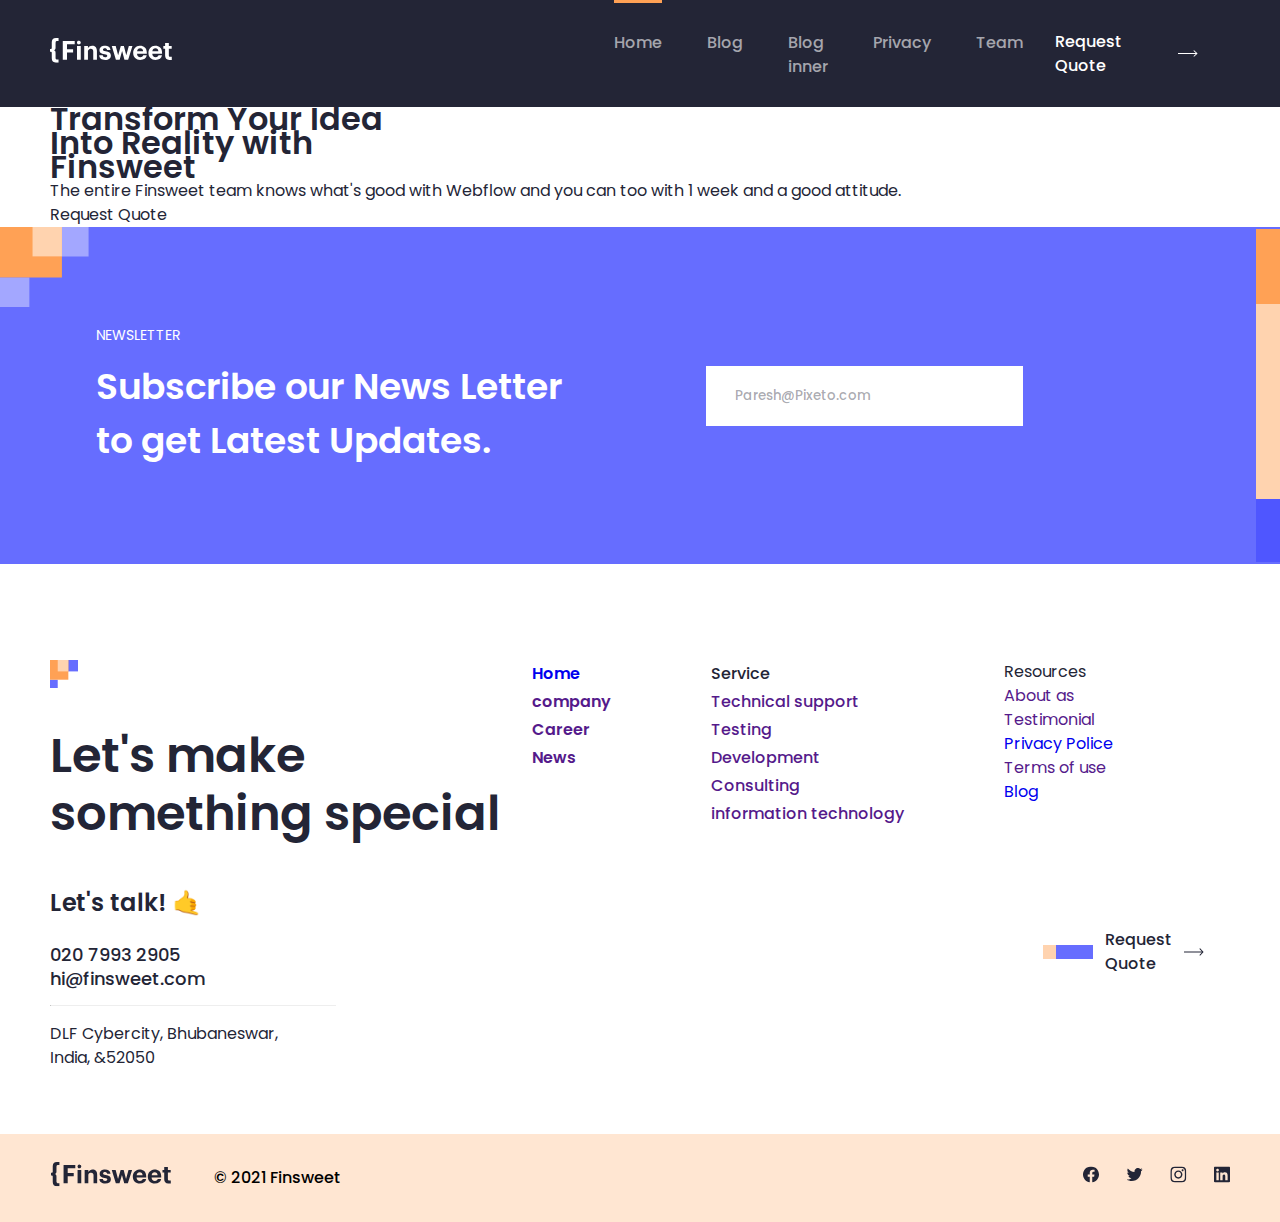
<file: index.html>
<!DOCTYPE html>
<html lang="en">
  <head>
    <meta charset="UTF-8" />
    <meta name="viewport" content="width=device-width, initial-scale=1.0" />
    <title>finsweet | Home</title>
    <!--style-->
    <link rel="stylesheet" href="./css/global.css" />
    <link rel="stylesheet" href="./css/index.css" />
  </head>
  <body>
    <!--header start-->
    <header class="header">
      <div class="header-container container">
        <!--logo-->
        <a class="site-logo" href="./index.html">
          <img
            class="site-logo-image"
            src="./images/Logo-white.svg"
            alt="site logosi"
            width="122"
            height="25"
          />
        </a>
        <!--nav-->
        <nav class="sitenav">
          <ul class="sitenav-list">
            <li class="sitenav-item">
              <a class="sitenav-link" id="active" href="./index.html">Home</a>
            </li>
            <li class="sitenav-item">
              <a class="sitenav-link" href="./pages/blog/blog.html">Blog</a>
            </li>
            <li class="sitenav-item">
              <a
                class="sitenav-link"
                href="./pages/blog/blog-inner/blog-inner.html"
                >Blog inner</a
              >
            </li>
            <li class="sitenav-item">
              <a class="sitenav-link" href="./pages/privacy/privacy.html"
                >Privacy</a
              >
            </li>
            <li class="sitenav-item">
              <a class="sitenav-link" href="./pages/team/team.html">Team</a>
            </li>
          </ul>
        </nav>
        <a class="btn header-btn" href="">
          <span class="btn-text">Request Quote</span>
          <img class="btn-image" src="./images/Icon-row.svg" />
        </a>
      </div>
    </header>
    <header class="header-home">
      <div class="header-home container">
        <h1 class="home-text">
          Transform Your Idea <br />
          Into Reality with <br />
          Finsweet
        </h1>
        <p class="home-text">
          The entire Finsweet team knows what's good with Webflow and you can
          too with 1 week and a good attitude.
        </p>
        <div class="quote-button">
          <span class="quote-button-text">Request Quote </span>
          <img
            class="quote-button-row"
            src="./images/Icon-row.svg"
            width="20px"
          />
        </div>
      </div>
    </header>
    <!--header end-->
    <!--main start-->
    <main class="main">
      <section class="cta">
        <div class="cta-container container">
          <div class="cta-left">
            <p class="cta-subtitle">NEWSLETTER</p>
            <h3 class="cta-title">
              Subscribe our News Letter <br />
              to get Latest Updates.
            </h3>
          </div>
          <div class="dig-right">
            <form class="cta-form">
              <input
                type="email"
                class="cta-input"
                placeholder="Paresh@Pixeto.com"
              />
            </form>
          </div>
        </div>
      </section>
    </main>
    <!--main end-->
    <!---footer start-->
    <footer class="footer">
      <!--footer top-->
      <div class="footer-top">
        <div class="footer-top-container container">
          <div class="footer-top-left">
            <img class="footer-top-image" src="./images/Shapes-btn-bg.svg" />
            <h2 class="footer-top-tittle">Let's make something special</h2>
            <h4 class="footer-top-slogan">Let's talk! 🤙</h4>
            <p class="footer-top-mobile">
              <a href="tel:+02079932905">020 7993 2905</a>
            </p>
            <p class="footer-top-email">
              <a href="mailto:hi@finsweet.com">hi@finsweet.com</a>
            </p>
            <hr class="footer-top-divider" />
            <address class="site-adress">
              DLF Cybercity, Bhubaneswar,<br />
              India, &52050
            </address>
          </div>
          <div id="footer-top-right">
            <div class="footer-navs">
              <ul class="main-nav">
                <li><a href="./index.html">Home</a></li>
                <li><a href="">company</a></li>
                <li><a href="">Career</a></li>
                <li><a href="">News</a></li>
              </ul>
              <ul class="servise-nav">
                <li>Service</li>
                <li><a href="">Technical support</a></li>
                <li><a href="">Testing</a></li>
                <li><a href="">Development</a></li>
                <li><a href="">Consulting</a></li>
                <li><a href="">information technology</a></li>
              </ul>
              <ul class="resources-nav">
                <li>Resources</li>
                <li><a href="">About as</a></li>
                <li><a href="">Testimonial</a></li>
                <li>
                  <a href="./pages/privacy/privacy.html">Privacy Police</a>
                </li>
                <li><a href="">Terms of use</a></li>
                <li><a href="./pages/blog/blog.html">Blog</a></li>
              </ul>
            </div>
            <div class="footer-btn-wrapper">
              <a class="btn header-btn footer-btn" href="">
                <img src="./images/Shapes-pink.svg" />
                <span class="btn-text-footer">Request Quote</span>
                <img class="btn-image" src="./images/row-black.svg" />
              </a>
            </div>
          </div>
        </div>
      </div>
      <!--footer-bottom-->
      <div class="footer-bottom">
        <!--logo-->
        <div class="footer-bottom-container container">
          <a class="site-logo" href="./index.html">
            <img
              class="site-logo-image"
              src="./images/Logo-black.svg"
              alt="sayt logosi"
              width="122"
              height="25"
            />
          </a>
          <span class="footer-copyright">&copy 2021 Finsweet</span>
          <ul class="footer-socials">
            <li class="footer-socials-item">
              <a href="" class="footer-socials-link"
                ><svg
                  class="social-icon"
                  width="16"
                  height="17"
                  viewBox="0 0 16 17"
                  fill="none"
                  xmlns="http://www.w3.org/2000/svg"
                >
                  <g clip-path="url(#clip0_1_1760)">
                    <path
                      d="M16 8.52246C16 4.10418 12.4183 0.522461 8 0.522461C3.58172 0.522461 0 4.10418 0 8.52246C0 12.5154 2.92547 15.8251 6.75 16.4253V10.835H4.71875V8.52246H6.75V6.75996C6.75 4.75496 7.94438 3.64746 9.77172 3.64746C10.6467 3.64746 11.5625 3.80371 11.5625 3.80371V5.77246H10.5538C9.56 5.77246 9.25 6.38918 9.25 7.02246V8.52246H11.4688L11.1141 10.835H9.25V16.4253C13.0745 15.8251 16 12.5154 16 8.52246Z"
                      fill="#232536"
                    />
                  </g>
                  <defs>
                    <clipPath id="clip0_1_1760">
                      <rect
                        width="16"
                        height="16"
                        fill="white"
                        transform="translate(0 0.522461)"
                      />
                    </clipPath>
                  </defs></svg
              ></a>
            </li>
            <li class="footer-socials-item">
              <a href="" class="footer-socials-link"
                ><svg
                  class="social-icon"
                  width="17"
                  height="17"
                  viewBox="0 0 17 17"
                  fill="none"
                  xmlns="http://www.w3.org/2000/svg"
                >
                  <g clip-path="url(#clip0_1_1762)">
                    <path
                      d="M5.69994 15.0225C11.7362 15.0225 15.0387 10.0203 15.0387 5.6837C15.0387 5.54308 15.0356 5.39933 15.0293 5.2587C15.6718 4.7941 16.2262 4.21863 16.6665 3.55933C16.0682 3.82553 15.4329 3.99938 14.7824 4.07495C15.4674 3.6644 15.9802 3.01944 16.2259 2.25964C15.5815 2.6415 14.8769 2.91087 14.1421 3.0562C13.6471 2.53017 12.9925 2.18187 12.2796 2.06516C11.5668 1.94845 10.8353 2.06983 10.1983 2.41053C9.56137 2.75122 9.05437 3.29226 8.75574 3.95C8.4571 4.60774 8.38346 5.34554 8.54619 6.04933C7.2415 5.98385 5.96513 5.64493 4.79983 5.05453C3.63452 4.46412 2.6063 3.63542 1.78182 2.62214C1.36277 3.34462 1.23454 4.19956 1.42319 5.01319C1.61184 5.82682 2.10321 6.53809 2.79744 7.00245C2.27626 6.9859 1.76649 6.84558 1.31025 6.59308V6.6337C1.30979 7.39189 1.5719 8.12685 2.05204 8.71364C2.53219 9.30043 3.20072 9.70284 3.944 9.85245C3.46121 9.98455 2.95449 10.0038 2.46307 9.9087C2.67281 10.5608 3.08089 11.1311 3.63035 11.54C4.17982 11.949 4.84325 12.1762 5.52807 12.19C4.36545 13.1032 2.92929 13.5985 1.45088 13.5962C1.1887 13.5958 0.92677 13.5797 0.666504 13.5481C2.16841 14.5116 3.91552 15.0234 5.69994 15.0225Z"
                      fill="#232536"
                    />
                  </g>
                  <defs>
                    <clipPath id="clip0_1_1762">
                      <rect
                        width="16"
                        height="16"
                        fill="white"
                        transform="translate(0.666504 0.522461)"
                      />
                    </clipPath>
                  </defs></svg
              ></a>
            </li>
            <li class="footer-socials-item">
              <a href="" class="footer-socials-link"
                ><svg
                  class="social-icon"
                  width="17"
                  height="17"
                  viewBox="0 0 17 17"
                  fill="none"
                  xmlns="http://www.w3.org/2000/svg"
                >
                  <g clip-path="url(#clip0_1_1764)">
                    <path
                      d="M8.3335 1.96309C10.471 1.96309 10.7241 1.97246 11.5647 2.00996C12.346 2.04434 12.7679 2.17559 13.0491 2.28496C13.421 2.42871 13.6897 2.60371 13.9679 2.88184C14.2491 3.16309 14.421 3.42871 14.5647 3.80059C14.6741 4.08184 14.8054 4.50684 14.8397 5.28496C14.8772 6.12871 14.8866 6.38184 14.8866 8.51621C14.8866 10.6537 14.8772 10.9068 14.8397 11.7475C14.8054 12.5287 14.6741 12.9506 14.5647 13.2318C14.421 13.6037 14.246 13.8725 13.9679 14.1506C13.6866 14.4318 13.421 14.6037 13.0491 14.7475C12.7679 14.8568 12.3429 14.9881 11.5647 15.0225C10.721 15.06 10.4679 15.0693 8.3335 15.0693C6.196 15.0693 5.94287 15.06 5.10225 15.0225C4.321 14.9881 3.89912 14.8568 3.61787 14.7475C3.246 14.6037 2.97725 14.4287 2.69912 14.1506C2.41787 13.8693 2.246 13.6037 2.10225 13.2318C1.99287 12.9506 1.86162 12.5256 1.82725 11.7475C1.78975 10.9037 1.78037 10.6506 1.78037 8.51621C1.78037 6.37871 1.78975 6.12559 1.82725 5.28496C1.86162 4.50371 1.99287 4.08184 2.10225 3.80059C2.246 3.42871 2.421 3.15996 2.69912 2.88184C2.98037 2.60059 3.246 2.42871 3.61787 2.28496C3.89912 2.17559 4.32412 2.04434 5.10225 2.00996C5.94287 1.97246 6.196 1.96309 8.3335 1.96309ZM8.3335 0.522461C6.16162 0.522461 5.88975 0.531836 5.03662 0.569336C4.18662 0.606836 3.60225 0.744336 3.096 0.941211C2.56787 1.14746 2.121 1.41934 1.67725 1.86621C1.23037 2.30996 0.958496 2.75684 0.752246 3.28184C0.555371 3.79121 0.417871 4.37246 0.380371 5.22246C0.342871 6.07871 0.333496 6.35059 0.333496 8.52246C0.333496 10.6943 0.342871 10.9662 0.380371 11.8193C0.417871 12.6693 0.555371 13.2537 0.752246 13.76C0.958496 14.2881 1.23037 14.735 1.67725 15.1787C2.121 15.6225 2.56787 15.8975 3.09287 16.1006C3.60225 16.2975 4.1835 16.435 5.0335 16.4725C5.88662 16.51 6.1585 16.5193 8.33037 16.5193C10.5022 16.5193 10.7741 16.51 11.6272 16.4725C12.4772 16.435 13.0616 16.2975 13.5679 16.1006C14.0929 15.8975 14.5397 15.6225 14.9835 15.1787C15.4272 14.735 15.7022 14.2881 15.9054 13.7631C16.1022 13.2537 16.2397 12.6725 16.2772 11.8225C16.3147 10.9693 16.3241 10.6975 16.3241 8.52559C16.3241 6.35371 16.3147 6.08184 16.2772 5.22871C16.2397 4.37871 16.1022 3.79434 15.9054 3.28809C15.7085 2.75684 15.4366 2.30996 14.9897 1.86621C14.546 1.42246 14.0991 1.14746 13.5741 0.944336C13.0647 0.747461 12.4835 0.609961 11.6335 0.572461C10.7772 0.531836 10.5054 0.522461 8.3335 0.522461Z"
                      fill="#232536"
                    />
                    <path
                      d="M8.3335 4.41309C6.06475 4.41309 4.22412 6.25371 4.22412 8.52246C4.22412 10.7912 6.06475 12.6318 8.3335 12.6318C10.6022 12.6318 12.4429 10.7912 12.4429 8.52246C12.4429 6.25371 10.6022 4.41309 8.3335 4.41309ZM8.3335 11.1881C6.86162 11.1881 5.66787 9.99434 5.66787 8.52246C5.66787 7.05059 6.86162 5.85684 8.3335 5.85684C9.80537 5.85684 10.9991 7.05059 10.9991 8.52246C10.9991 9.99434 9.80537 11.1881 8.3335 11.1881Z"
                      fill="#232536"
                    />
                    <path
                      d="M13.5647 4.25064C13.5647 4.78189 13.1335 5.21001 12.6054 5.21001C12.0741 5.21001 11.646 4.77876 11.646 4.25064C11.646 3.71939 12.0772 3.29126 12.6054 3.29126C13.1335 3.29126 13.5647 3.72251 13.5647 4.25064Z"
                      fill="#232536"
                    />
                  </g>
                  <defs>
                    <clipPath id="clip0_1_1764">
                      <rect
                        width="16"
                        height="16"
                        fill="white"
                        transform="translate(0.333496 0.522461)"
                      />
                    </clipPath>
                  </defs></svg
              ></a>
            </li>
            <li class="footer-socials-item">
              <a href="" class="footer-socials-link"
                ><svg
                  class="social-icon"
                  width="16"
                  height="17"
                  viewBox="0 0 16 17"
                  fill="none"
                  xmlns="http://www.w3.org/2000/svg"
                >
                  <g clip-path="url(#clip0_1_1769)">
                    <path
                      d="M14.8156 0.522461H1.18125C0.528125 0.522461 0 1.03809 0 1.67559V15.3662C0 16.0037 0.528125 16.5225 1.18125 16.5225H14.8156C15.4688 16.5225 16 16.0037 16 15.3693V1.67559C16 1.03809 15.4688 0.522461 14.8156 0.522461ZM4.74687 14.1568H2.37188V6.51934H4.74687V14.1568ZM3.55938 5.47871C2.79688 5.47871 2.18125 4.86309 2.18125 4.10371C2.18125 3.34434 2.79688 2.72871 3.55938 2.72871C4.31875 2.72871 4.93437 3.34434 4.93437 4.10371C4.93437 4.85996 4.31875 5.47871 3.55938 5.47871ZM13.6344 14.1568H11.2625V10.4443C11.2625 9.55996 11.2469 8.41934 10.0281 8.41934C8.79375 8.41934 8.60625 9.38496 8.60625 10.3818V14.1568H6.2375V6.51934H8.5125V7.56309H8.54375C8.85938 6.96309 9.63438 6.32871 10.7875 6.32871C13.1906 6.32871 13.6344 7.90996 13.6344 9.96621V14.1568Z"
                      fill="#232536"
                    />
                  </g>
                  <defs>
                    <clipPath id="clip0_1_1769">
                      <rect
                        width="16"
                        height="16"
                        fill="white"
                        transform="translate(0 0.522461)"
                      />
                    </clipPath>
                  </defs>
                </svg>
              </a>
            </li>
          </ul>
        </div>
      </div>
    </footer>
    <!--fotter end-->
  </body>
</html>
</file>
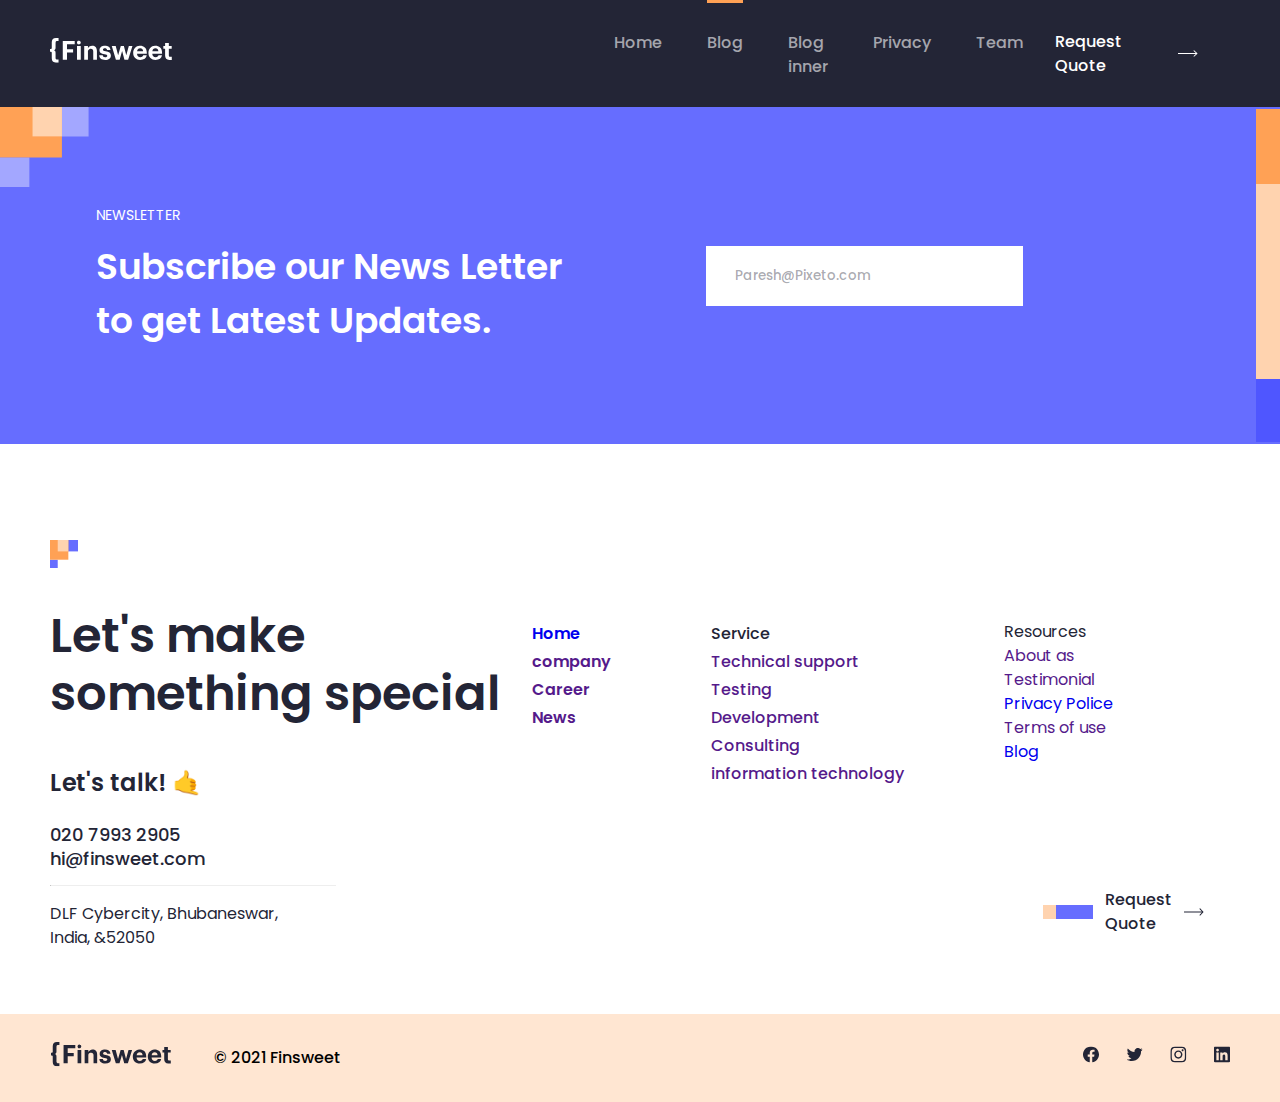
<file: pages/blog/blog.html>
<!DOCTYPE html>
<html lang="en">
  <head>
    <meta charset="UTF-8" />
    <meta name="viewport" content="width=device-width, initial-scale=1.0" />
    <title>finsweet | Blog</title>
    <!--style-->
    <link rel="stylesheet" href="./blog.css" />
  </head>
  <body>
    <!--header start-->
    <header class="header">
      <div class="header-container container">
        <!--logo-->
        <a class="site-logo" href="../../index.html">
          <img
            class="site-logo-image"
            src="../../images/Logo-white.svg"
            alt="site logosi"
            width="122"
            height="25"
          />
        </a>
        <!--nav-->
        <nav class="sitenav">
          <ul class="sitenav-list">
            <li class="sitenav-item">
              <a class="sitenav-link" href="../../index.html">Home</a>
            </li>
            <li class="sitenav-item">
              <a class="sitenav-link" id="active" href="../blog/blog.html"
                >Blog</a
              >
            </li>
            <li class="sitenav-item">
              <a class="sitenav-link" href="../blog/blog-inner/blog-inner.html"
                >Blog inner</a
              >
            </li>
            <li class="sitenav-item">
              <a class="sitenav-link" href="../privacy/privacy.html">Privacy</a>
            </li>
            <li class="sitenav-item">
              <a class="sitenav-link" href="../team/team.html">Team</a>
            </li>
          </ul>
        </nav>
        <a class="btn header-btn" href="">
          <span class="btn-text">Request Quote</span>
          <img class="btn-image" src="../../images/Icon-row.svg" />
        </a>
      </div>
    </header>
    <!--header end-->
    <!--main start-->
    <main class="main">
      <section class="cta">
        <div class="cta-container container">
          <div class="cta-left">
            <p class="cta-subtitle">NEWSLETTER</p>
            <h3 class="cta-title">
              Subscribe our News Letter <br />
              to get Latest Updates.
            </h3>
          </div>
          <div class="dig-right">
            <form class="cta-form">
              <input
                type="email"
                class="cta-input"
                placeholder="Paresh@Pixeto.com"
              />
            </form>
          </div>
        </div>
      </section>
    </main>
    <!--main end-->
    <!---footer start-->
    <footer class="footer">
      <!--footer top-->
      <div class="footer-top">
        <div class="footer-top-container container">
          <div class="footer-top-left">
            <img
              class="footer-top-image"
              src="../../images/Shapes-btn-bg.svg"
            />
            <h2 class="footer-top-tittle">Let's make something special</h2>
            <h4 class="footer-top-slogan">Let's talk! 🤙</h4>
            <p class="footer-top-mobile">
              <a href="tel:+02079932905">020 7993 2905</a>
            </p>
            <p class="footer-top-email">
              <a href="mailto:hi@finsweet.com">hi@finsweet.com</a>
            </p>
            <hr class="footer-top-divider" />
            <address class="site-adress">
              DLF Cybercity, Bhubaneswar,<br />
              India, &52050
            </address>
          </div>
          <div class="footer-top-right">
            <div class="footer-navs">
              <ul class="main-nav">
                <li><a href="../../index.html">Home</a></li>
                <li><a href="">company</a></li>
                <li><a href="">Career</a></li>
                <li><a href="">News</a></li>
              </ul>
              <ul class="servise-nav">
                <li>Service</li>
                <li><a href="">Technical support</a></li>
                <li><a href="">Testing</a></li>
                <li><a href="">Development</a></li>
                <li><a href="">Consulting</a></li>
                <li><a href="">information technology</a></li>
              </ul>
              <ul class="resources-nav">
                <li>Resources</li>
                <li><a href="">About as</a></li>
                <li><a href="">Testimonial</a></li>
                <li>
                  <a href="./pages/privacy/privacy.html">Privacy Police</a>
                </li>
                <li><a href="">Terms of use</a></li>
                <li><a href="./pages/blog/blog.html">Blog</a></li>
              </ul>
            </div>
            <div class="footer-btn-wrapper">
              <a class="btn header-btn footer-btn" href="">
                <img src="../../images/Shapes-pink.svg" />
                <span class="btn-text-footer">Request Quote</span>
                <img class="btn-image" src="../../images/row-black.svg" />
              </a>
            </div>
          </div>
        </div>
      </div>
      <!--footer-bottom-->
      <div class="footer-bottom">
        <!--logo-->
        <div class="footer-bottom-container container">
          <a class="site-logo" href="../index.html">
            <img
              class="site-logo-image"
              src="../../images/Logo-black.svg"
              alt="sayt logosi"
              width="122"
              height="25"
            />
          </a>
          <span class="footer-copyright">&copy 2021 Finsweet</span>
          <ul class="footer-socials">
            <li class="footer-socials-item">
              <a href="" class="footer-socials-link"
                ><svg
                  class="social-icon"
                  width="16"
                  height="17"
                  viewBox="0 0 16 17"
                  fill="none"
                  xmlns="http://www.w3.org/2000/svg"
                >
                  <g clip-path="url(#clip0_1_1760)">
                    <path
                      d="M16 8.52246C16 4.10418 12.4183 0.522461 8 0.522461C3.58172 0.522461 0 4.10418 0 8.52246C0 12.5154 2.92547 15.8251 6.75 16.4253V10.835H4.71875V8.52246H6.75V6.75996C6.75 4.75496 7.94438 3.64746 9.77172 3.64746C10.6467 3.64746 11.5625 3.80371 11.5625 3.80371V5.77246H10.5538C9.56 5.77246 9.25 6.38918 9.25 7.02246V8.52246H11.4688L11.1141 10.835H9.25V16.4253C13.0745 15.8251 16 12.5154 16 8.52246Z"
                      fill="#232536"
                    />
                  </g>
                  <defs>
                    <clipPath id="clip0_1_1760">
                      <rect
                        width="16"
                        height="16"
                        fill="white"
                        transform="translate(0 0.522461)"
                      />
                    </clipPath>
                  </defs></svg
              ></a>
            </li>
            <li class="footer-socials-item">
              <a href="" class="footer-socials-link"
                ><svg
                  class="social-icon"
                  width="17"
                  height="17"
                  viewBox="0 0 17 17"
                  fill="none"
                  xmlns="http://www.w3.org/2000/svg"
                >
                  <g clip-path="url(#clip0_1_1762)">
                    <path
                      d="M5.69994 15.0225C11.7362 15.0225 15.0387 10.0203 15.0387 5.6837C15.0387 5.54308 15.0356 5.39933 15.0293 5.2587C15.6718 4.7941 16.2262 4.21863 16.6665 3.55933C16.0682 3.82553 15.4329 3.99938 14.7824 4.07495C15.4674 3.6644 15.9802 3.01944 16.2259 2.25964C15.5815 2.6415 14.8769 2.91087 14.1421 3.0562C13.6471 2.53017 12.9925 2.18187 12.2796 2.06516C11.5668 1.94845 10.8353 2.06983 10.1983 2.41053C9.56137 2.75122 9.05437 3.29226 8.75574 3.95C8.4571 4.60774 8.38346 5.34554 8.54619 6.04933C7.2415 5.98385 5.96513 5.64493 4.79983 5.05453C3.63452 4.46412 2.6063 3.63542 1.78182 2.62214C1.36277 3.34462 1.23454 4.19956 1.42319 5.01319C1.61184 5.82682 2.10321 6.53809 2.79744 7.00245C2.27626 6.9859 1.76649 6.84558 1.31025 6.59308V6.6337C1.30979 7.39189 1.5719 8.12685 2.05204 8.71364C2.53219 9.30043 3.20072 9.70284 3.944 9.85245C3.46121 9.98455 2.95449 10.0038 2.46307 9.9087C2.67281 10.5608 3.08089 11.1311 3.63035 11.54C4.17982 11.949 4.84325 12.1762 5.52807 12.19C4.36545 13.1032 2.92929 13.5985 1.45088 13.5962C1.1887 13.5958 0.92677 13.5797 0.666504 13.5481C2.16841 14.5116 3.91552 15.0234 5.69994 15.0225Z"
                      fill="#232536"
                    />
                  </g>
                  <defs>
                    <clipPath id="clip0_1_1762">
                      <rect
                        width="16"
                        height="16"
                        fill="white"
                        transform="translate(0.666504 0.522461)"
                      />
                    </clipPath>
                  </defs></svg
              ></a>
            </li>
            <li class="footer-socials-item">
              <a href="" class="footer-socials-link"
                ><svg
                  class="social-icon"
                  width="17"
                  height="17"
                  viewBox="0 0 17 17"
                  fill="none"
                  xmlns="http://www.w3.org/2000/svg"
                >
                  <g clip-path="url(#clip0_1_1764)">
                    <path
                      d="M8.3335 1.96309C10.471 1.96309 10.7241 1.97246 11.5647 2.00996C12.346 2.04434 12.7679 2.17559 13.0491 2.28496C13.421 2.42871 13.6897 2.60371 13.9679 2.88184C14.2491 3.16309 14.421 3.42871 14.5647 3.80059C14.6741 4.08184 14.8054 4.50684 14.8397 5.28496C14.8772 6.12871 14.8866 6.38184 14.8866 8.51621C14.8866 10.6537 14.8772 10.9068 14.8397 11.7475C14.8054 12.5287 14.6741 12.9506 14.5647 13.2318C14.421 13.6037 14.246 13.8725 13.9679 14.1506C13.6866 14.4318 13.421 14.6037 13.0491 14.7475C12.7679 14.8568 12.3429 14.9881 11.5647 15.0225C10.721 15.06 10.4679 15.0693 8.3335 15.0693C6.196 15.0693 5.94287 15.06 5.10225 15.0225C4.321 14.9881 3.89912 14.8568 3.61787 14.7475C3.246 14.6037 2.97725 14.4287 2.69912 14.1506C2.41787 13.8693 2.246 13.6037 2.10225 13.2318C1.99287 12.9506 1.86162 12.5256 1.82725 11.7475C1.78975 10.9037 1.78037 10.6506 1.78037 8.51621C1.78037 6.37871 1.78975 6.12559 1.82725 5.28496C1.86162 4.50371 1.99287 4.08184 2.10225 3.80059C2.246 3.42871 2.421 3.15996 2.69912 2.88184C2.98037 2.60059 3.246 2.42871 3.61787 2.28496C3.89912 2.17559 4.32412 2.04434 5.10225 2.00996C5.94287 1.97246 6.196 1.96309 8.3335 1.96309ZM8.3335 0.522461C6.16162 0.522461 5.88975 0.531836 5.03662 0.569336C4.18662 0.606836 3.60225 0.744336 3.096 0.941211C2.56787 1.14746 2.121 1.41934 1.67725 1.86621C1.23037 2.30996 0.958496 2.75684 0.752246 3.28184C0.555371 3.79121 0.417871 4.37246 0.380371 5.22246C0.342871 6.07871 0.333496 6.35059 0.333496 8.52246C0.333496 10.6943 0.342871 10.9662 0.380371 11.8193C0.417871 12.6693 0.555371 13.2537 0.752246 13.76C0.958496 14.2881 1.23037 14.735 1.67725 15.1787C2.121 15.6225 2.56787 15.8975 3.09287 16.1006C3.60225 16.2975 4.1835 16.435 5.0335 16.4725C5.88662 16.51 6.1585 16.5193 8.33037 16.5193C10.5022 16.5193 10.7741 16.51 11.6272 16.4725C12.4772 16.435 13.0616 16.2975 13.5679 16.1006C14.0929 15.8975 14.5397 15.6225 14.9835 15.1787C15.4272 14.735 15.7022 14.2881 15.9054 13.7631C16.1022 13.2537 16.2397 12.6725 16.2772 11.8225C16.3147 10.9693 16.3241 10.6975 16.3241 8.52559C16.3241 6.35371 16.3147 6.08184 16.2772 5.22871C16.2397 4.37871 16.1022 3.79434 15.9054 3.28809C15.7085 2.75684 15.4366 2.30996 14.9897 1.86621C14.546 1.42246 14.0991 1.14746 13.5741 0.944336C13.0647 0.747461 12.4835 0.609961 11.6335 0.572461C10.7772 0.531836 10.5054 0.522461 8.3335 0.522461Z"
                      fill="#232536"
                    />
                    <path
                      d="M8.3335 4.41309C6.06475 4.41309 4.22412 6.25371 4.22412 8.52246C4.22412 10.7912 6.06475 12.6318 8.3335 12.6318C10.6022 12.6318 12.4429 10.7912 12.4429 8.52246C12.4429 6.25371 10.6022 4.41309 8.3335 4.41309ZM8.3335 11.1881C6.86162 11.1881 5.66787 9.99434 5.66787 8.52246C5.66787 7.05059 6.86162 5.85684 8.3335 5.85684C9.80537 5.85684 10.9991 7.05059 10.9991 8.52246C10.9991 9.99434 9.80537 11.1881 8.3335 11.1881Z"
                      fill="#232536"
                    />
                    <path
                      d="M13.5647 4.25064C13.5647 4.78189 13.1335 5.21001 12.6054 5.21001C12.0741 5.21001 11.646 4.77876 11.646 4.25064C11.646 3.71939 12.0772 3.29126 12.6054 3.29126C13.1335 3.29126 13.5647 3.72251 13.5647 4.25064Z"
                      fill="#232536"
                    />
                  </g>
                  <defs>
                    <clipPath id="clip0_1_1764">
                      <rect
                        width="16"
                        height="16"
                        fill="white"
                        transform="translate(0.333496 0.522461)"
                      />
                    </clipPath>
                  </defs></svg
              ></a>
            </li>
            <li class="footer-socials-item">
              <a href="" class="footer-socials-link"
                ><svg
                  class="social-icon"
                  width="16"
                  height="17"
                  viewBox="0 0 16 17"
                  fill="none"
                  xmlns="http://www.w3.org/2000/svg"
                >
                  <g clip-path="url(#clip0_1_1769)">
                    <path
                      d="M14.8156 0.522461H1.18125C0.528125 0.522461 0 1.03809 0 1.67559V15.3662C0 16.0037 0.528125 16.5225 1.18125 16.5225H14.8156C15.4688 16.5225 16 16.0037 16 15.3693V1.67559C16 1.03809 15.4688 0.522461 14.8156 0.522461ZM4.74687 14.1568H2.37188V6.51934H4.74687V14.1568ZM3.55938 5.47871C2.79688 5.47871 2.18125 4.86309 2.18125 4.10371C2.18125 3.34434 2.79688 2.72871 3.55938 2.72871C4.31875 2.72871 4.93437 3.34434 4.93437 4.10371C4.93437 4.85996 4.31875 5.47871 3.55938 5.47871ZM13.6344 14.1568H11.2625V10.4443C11.2625 9.55996 11.2469 8.41934 10.0281 8.41934C8.79375 8.41934 8.60625 9.38496 8.60625 10.3818V14.1568H6.2375V6.51934H8.5125V7.56309H8.54375C8.85938 6.96309 9.63438 6.32871 10.7875 6.32871C13.1906 6.32871 13.6344 7.90996 13.6344 9.96621V14.1568Z"
                      fill="#232536"
                    />
                  </g>
                  <defs>
                    <clipPath id="clip0_1_1769">
                      <rect
                        width="16"
                        height="16"
                        fill="white"
                        transform="translate(0 0.522461)"
                      />
                    </clipPath>
                  </defs>
                </svg>
              </a>
            </li>
          </ul>
        </div>
      </div>
    </footer>
    <!--fotter end-->
  </body>
</html>
</file>
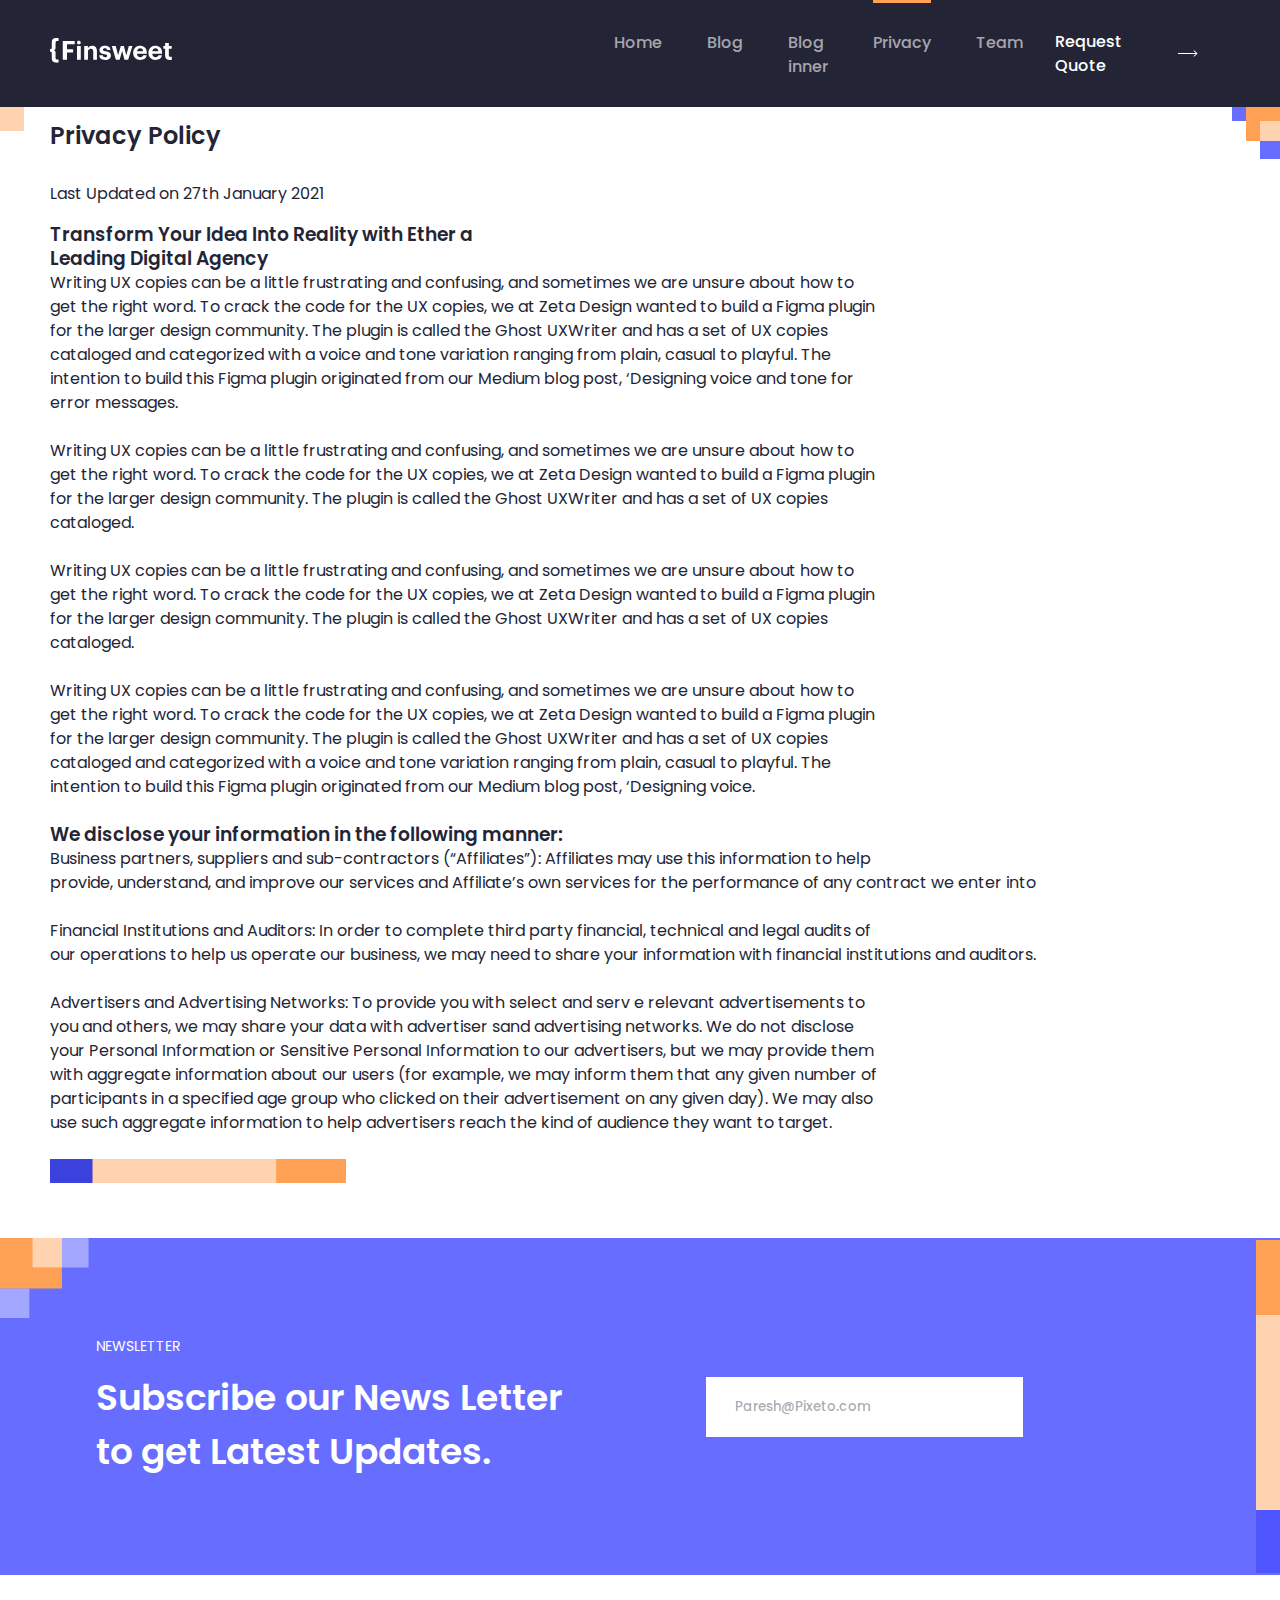
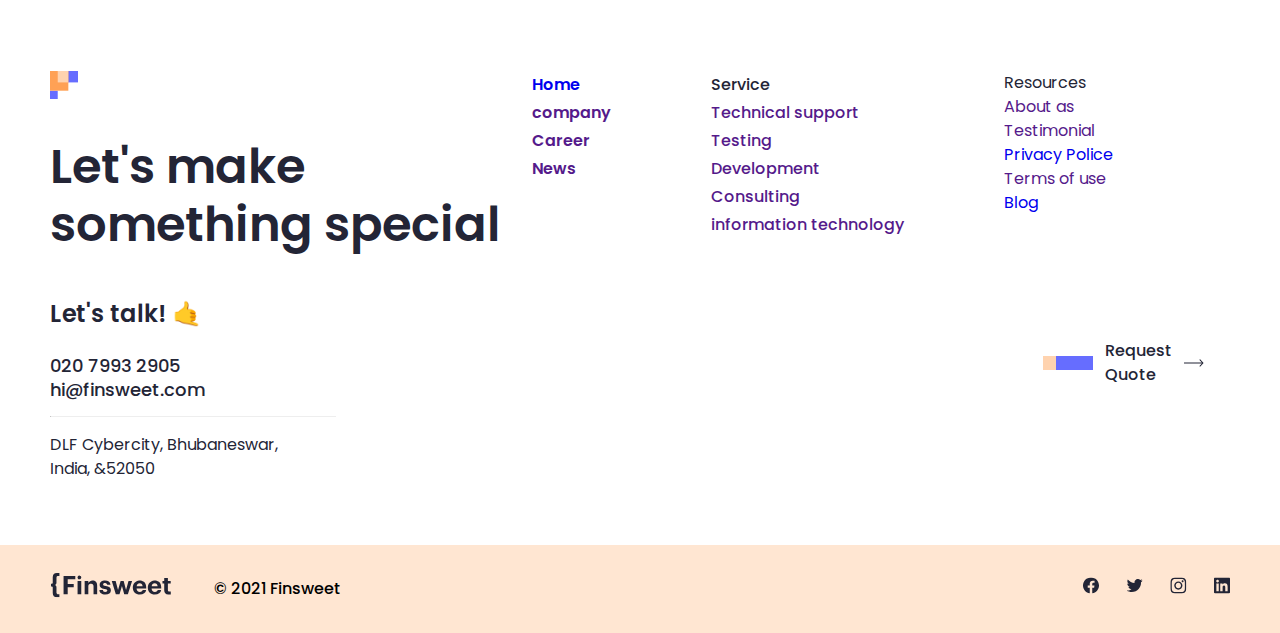
<file: pages/privacy/privacy.html>
<!DOCTYPE html>
<html lang="en">
  <head>
    <meta charset="UTF-8" />
    <meta name="viewport" content="width=device-width, initial-scale=1.0" />
    <title>finsweet | Privacy</title>
    <link rel="stylesheet" href="./privacy.css" />
  </head>
  <body>
    <!--header start-->
    <header class="header">
      <div class="header-container container">
        <!--logo-->
        <a class="site-logo" href="../../index.html">
          <img
            class="site-logo-image"
            src="../../images/Logo-white.svg"
            alt="site logosi"
            width="122"
            height="25"
          />
        </a>
        <!--nav-->
        <nav class="sitenav">
          <ul class="sitenav-list">
            <li class="sitenav-item">
              <a class="sitenav-link" href="../../index.html">Home</a>
            </li>
            <li class="sitenav-item">
              <a class="sitenav-link" href="../blog/blog.html">Blog</a>
            </li>
            <li class="sitenav-item">
              <a class="sitenav-link" href="../blog/blog-inner/blog-inner.html"
                >Blog inner</a
              >
            </li>
            <li class="sitenav-item">
              <a class="sitenav-link" id="active" href="../privacy/privacy.html"
                >Privacy</a
              >
            </li>
            <li class="sitenav-item">
              <a class="sitenav-link" href="../team/team.html">Team</a>
            </li>
          </ul>
        </nav>
        <a class="btn header-btn" href="">
          <span class="btn-text">Request Quote</span>
          <img class="btn-image" src="../../images/Icon-row.svg" />
        </a>
      </div>
    </header>
    <header class="privacy-header">
      <div class="privacy-header-main">
        <h2 class="privacy-heading">Privacy Policy</h2>
        <time datetime="2021-01-27">Last Updated on 27th January 2021</time>
      </div>
      <div class="privacy-text">
        <h3 class="heading-second">
          Transform Your Idea Into Reality with Ether a<br />
          Leading Digital Agency
        </h3>
        <p class="privacy-bigtext-first">
          Writing UX copies can be a little frustrating and confusing, and
          sometimes we are unsure about how to <br />
          get the right word. To crack the code for the UX copies, we at Zeta
          Design wanted to build a Figma plugin<br />
          for the larger design community. The plugin is called the Ghost
          UXWriter and has a set of UX copies <br />
          cataloged and categorized with a voice and tone variation ranging from
          plain, casual to playful. The<br />
          intention to build this Figma plugin originated from our Medium blog
          post, ‘Designing voice and tone for <br />
          error messages.
        </p>
        <br />
        <p class="privacy-bigtext-second">
          Writing UX copies can be a little frustrating and confusing, and
          sometimes we are unsure about how to<br />
          get the right word. To crack the code for the UX copies, we at Zeta
          Design wanted to build a Figma plugin<br />
          for the larger design community. The plugin is called the Ghost
          UXWriter and has a set of UX copies<br />
          cataloged.
        </p>
        <br />
        <p class="privacy-bigtext-third">
          Writing UX copies can be a little frustrating and confusing, and
          sometimes we are unsure about how to<br />
          get the right word. To crack the code for the UX copies, we at Zeta
          Design wanted to build a Figma plugin<br />
          for the larger design community. The plugin is called the Ghost
          UXWriter and has a set of UX copies<br />
          cataloged.
        </p>
        <br />
        <p class="privacy-bigtext-forth">
          Writing UX copies can be a little frustrating and confusing, and
          sometimes we are unsure about how to<br />
          get the right word. To crack the code for the UX copies, we at Zeta
          Design wanted to build a Figma plugin<br />
          for the larger design community. The plugin is called the Ghost
          UXWriter and has a set of UX copies <br />
          cataloged and categorized with a voice and tone variation ranging from
          plain, casual to playful. The<br />
          intention to build this Figma plugin originated from our Medium blog
          post, ‘Designing voice.
        </p>
        <br />
        <h3>We disclose your information in the following manner:</h3>
        <p class="privacy-bigtext-fifth">
          Business partners, suppliers and sub-contractors (“Affiliates”):
          Affiliates may use this information to help<br />
          provide, understand, and improve our services and Affiliate’s own
          services for the performance of any contract we enter into
          <br />
          <br />
          Financial Institutions and Auditors: In order to complete third party
          financial, technical and legal audits of<br />
          our operations to help us operate our business, we may need to share
          your information with financial institutions and auditors.
          <br />
          <br />
          Advertisers and Advertising Networks: To provide you with select and
          serv e relevant advertisements to <br />
          you and others, we may share your data with advertiser sand
          advertising networks. We do not disclose <br />
          your Personal Information or Sensitive Personal Information to our
          advertisers, but we may provide them <br />
          with aggregate information about our users (for example, we may inform
          them that any given number of <br />
          participants in a specified age group who clicked on their
          advertisement on any given day). We may also <br />
          use such aggregate information to help advertisers reach the kind of
          audience they want to target.
        </p>
        <br />
      </div>
      <div class="button-privacy">
        <img class="button-image" src="../../images/shapes-gorizontal.svg" />
      </div>
    </header>
    <br />
    <br />
    <!--header end-->
    <!--main start-->
    <main class="main">
      <section class="cta">
        <div class="cta-container container">
          <div class="cta-left">
            <p class="cta-subtitle">NEWSLETTER</p>
            <h3 class="cta-title">
              Subscribe our News Letter <br />
              to get Latest Updates.
            </h3>
          </div>
          <div class="dig-right">
            <form class="cta-form">
              <input
                type="email"
                class="cta-input"
                placeholder="Paresh@Pixeto.com"
              />
            </form>
          </div>
        </div>
      </section>
    </main>
    <!--main end-->
    <!---footer start-->
    <footer class="footer">
      <!--footer top-->
      <div class="footer-top">
        <div class="footer-top-container container">
          <div class="footer-top-left">
            <img
              class="footer-top-image"
              src="../../images/Shapes-btn-bg.svg"
            />
            <h2 class="footer-top-tittle">Let's make something special</h2>
            <h4 class="footer-top-slogan">Let's talk! 🤙</h4>
            <p class="footer-top-mobile">
              <a href="tel:+02079932905">020 7993 2905</a>
            </p>
            <p class="footer-top-email">
              <a href="mailto:hi@finsweet.com">hi@finsweet.com</a>
            </p>
            <hr class="footer-top-divider" />
            <address class="site-adress">
              DLF Cybercity, Bhubaneswar,<br />
              India, &52050
            </address>
          </div>
          <div id="footer-top-right">
            <div class="footer-navs">
              <ul class="main-nav">
                <li><a href="./index.html">Home</a></li>
                <li><a href="">company</a></li>
                <li><a href="">Career</a></li>
                <li><a href="">News</a></li>
              </ul>
              <ul class="servise-nav">
                <li>Service</li>
                <li><a href="">Technical support</a></li>
                <li><a href="">Testing</a></li>
                <li><a href="">Development</a></li>
                <li><a href="">Consulting</a></li>
                <li><a href="">information technology</a></li>
              </ul>
              <ul class="resources-nav">
                <li>Resources</li>
                <li><a href="">About as</a></li>
                <li><a href="">Testimonial</a></li>
                <li>
                  <a href="./pages/privacy/privacy.html">Privacy Police</a>
                </li>
                <li><a href="">Terms of use</a></li>
                <li><a href="./pages/blog/blog.html">Blog</a></li>
              </ul>
            </div>
            <div class="footer-btn-wrapper">
              <a class="btn header-btn footer-btn" href="">
                <img src="../../images/Shapes-pink.svg" />
                <span class="btn-text-footer">Request Quote</span>
                <img class="btn-image" src="../../images/row-black.svg" />
              </a>
            </div>
          </div>
        </div>
      </div>
      <!--footer-bottom-->
      <div class="footer-bottom">
        <!--logo-->
        <div class="footer-bottom-container container">
          <a class="site-logo" href="../index.html">
            <img
              class="site-logo-image"
              src="../../images/Logo-black.svg"
              alt="sayt logosi"
              width="122"
              height="25"
            />
          </a>
          <span class="footer-copyright">&copy 2021 Finsweet</span>
          <ul class="footer-socials">
            <li class="footer-socials-item">
              <a href="" class="footer-socials-link"
                ><svg
                  class="social-icon"
                  width="16"
                  height="17"
                  viewBox="0 0 16 17"
                  fill="none"
                  xmlns="http://www.w3.org/2000/svg"
                >
                  <g clip-path="url(#clip0_1_1760)">
                    <path
                      d="M16 8.52246C16 4.10418 12.4183 0.522461 8 0.522461C3.58172 0.522461 0 4.10418 0 8.52246C0 12.5154 2.92547 15.8251 6.75 16.4253V10.835H4.71875V8.52246H6.75V6.75996C6.75 4.75496 7.94438 3.64746 9.77172 3.64746C10.6467 3.64746 11.5625 3.80371 11.5625 3.80371V5.77246H10.5538C9.56 5.77246 9.25 6.38918 9.25 7.02246V8.52246H11.4688L11.1141 10.835H9.25V16.4253C13.0745 15.8251 16 12.5154 16 8.52246Z"
                      fill="#232536"
                    />
                  </g>
                  <defs>
                    <clipPath id="clip0_1_1760">
                      <rect
                        width="16"
                        height="16"
                        fill="white"
                        transform="translate(0 0.522461)"
                      />
                    </clipPath>
                  </defs></svg
              ></a>
            </li>
            <li class="footer-socials-item">
              <a href="" class="footer-socials-link"
                ><svg
                  class="social-icon"
                  width="17"
                  height="17"
                  viewBox="0 0 17 17"
                  fill="none"
                  xmlns="http://www.w3.org/2000/svg"
                >
                  <g clip-path="url(#clip0_1_1762)">
                    <path
                      d="M5.69994 15.0225C11.7362 15.0225 15.0387 10.0203 15.0387 5.6837C15.0387 5.54308 15.0356 5.39933 15.0293 5.2587C15.6718 4.7941 16.2262 4.21863 16.6665 3.55933C16.0682 3.82553 15.4329 3.99938 14.7824 4.07495C15.4674 3.6644 15.9802 3.01944 16.2259 2.25964C15.5815 2.6415 14.8769 2.91087 14.1421 3.0562C13.6471 2.53017 12.9925 2.18187 12.2796 2.06516C11.5668 1.94845 10.8353 2.06983 10.1983 2.41053C9.56137 2.75122 9.05437 3.29226 8.75574 3.95C8.4571 4.60774 8.38346 5.34554 8.54619 6.04933C7.2415 5.98385 5.96513 5.64493 4.79983 5.05453C3.63452 4.46412 2.6063 3.63542 1.78182 2.62214C1.36277 3.34462 1.23454 4.19956 1.42319 5.01319C1.61184 5.82682 2.10321 6.53809 2.79744 7.00245C2.27626 6.9859 1.76649 6.84558 1.31025 6.59308V6.6337C1.30979 7.39189 1.5719 8.12685 2.05204 8.71364C2.53219 9.30043 3.20072 9.70284 3.944 9.85245C3.46121 9.98455 2.95449 10.0038 2.46307 9.9087C2.67281 10.5608 3.08089 11.1311 3.63035 11.54C4.17982 11.949 4.84325 12.1762 5.52807 12.19C4.36545 13.1032 2.92929 13.5985 1.45088 13.5962C1.1887 13.5958 0.92677 13.5797 0.666504 13.5481C2.16841 14.5116 3.91552 15.0234 5.69994 15.0225Z"
                      fill="#232536"
                    />
                  </g>
                  <defs>
                    <clipPath id="clip0_1_1762">
                      <rect
                        width="16"
                        height="16"
                        fill="white"
                        transform="translate(0.666504 0.522461)"
                      />
                    </clipPath>
                  </defs></svg
              ></a>
            </li>
            <li class="footer-socials-item">
              <a href="" class="footer-socials-link"
                ><svg
                  class="social-icon"
                  width="17"
                  height="17"
                  viewBox="0 0 17 17"
                  fill="none"
                  xmlns="http://www.w3.org/2000/svg"
                >
                  <g clip-path="url(#clip0_1_1764)">
                    <path
                      d="M8.3335 1.96309C10.471 1.96309 10.7241 1.97246 11.5647 2.00996C12.346 2.04434 12.7679 2.17559 13.0491 2.28496C13.421 2.42871 13.6897 2.60371 13.9679 2.88184C14.2491 3.16309 14.421 3.42871 14.5647 3.80059C14.6741 4.08184 14.8054 4.50684 14.8397 5.28496C14.8772 6.12871 14.8866 6.38184 14.8866 8.51621C14.8866 10.6537 14.8772 10.9068 14.8397 11.7475C14.8054 12.5287 14.6741 12.9506 14.5647 13.2318C14.421 13.6037 14.246 13.8725 13.9679 14.1506C13.6866 14.4318 13.421 14.6037 13.0491 14.7475C12.7679 14.8568 12.3429 14.9881 11.5647 15.0225C10.721 15.06 10.4679 15.0693 8.3335 15.0693C6.196 15.0693 5.94287 15.06 5.10225 15.0225C4.321 14.9881 3.89912 14.8568 3.61787 14.7475C3.246 14.6037 2.97725 14.4287 2.69912 14.1506C2.41787 13.8693 2.246 13.6037 2.10225 13.2318C1.99287 12.9506 1.86162 12.5256 1.82725 11.7475C1.78975 10.9037 1.78037 10.6506 1.78037 8.51621C1.78037 6.37871 1.78975 6.12559 1.82725 5.28496C1.86162 4.50371 1.99287 4.08184 2.10225 3.80059C2.246 3.42871 2.421 3.15996 2.69912 2.88184C2.98037 2.60059 3.246 2.42871 3.61787 2.28496C3.89912 2.17559 4.32412 2.04434 5.10225 2.00996C5.94287 1.97246 6.196 1.96309 8.3335 1.96309ZM8.3335 0.522461C6.16162 0.522461 5.88975 0.531836 5.03662 0.569336C4.18662 0.606836 3.60225 0.744336 3.096 0.941211C2.56787 1.14746 2.121 1.41934 1.67725 1.86621C1.23037 2.30996 0.958496 2.75684 0.752246 3.28184C0.555371 3.79121 0.417871 4.37246 0.380371 5.22246C0.342871 6.07871 0.333496 6.35059 0.333496 8.52246C0.333496 10.6943 0.342871 10.9662 0.380371 11.8193C0.417871 12.6693 0.555371 13.2537 0.752246 13.76C0.958496 14.2881 1.23037 14.735 1.67725 15.1787C2.121 15.6225 2.56787 15.8975 3.09287 16.1006C3.60225 16.2975 4.1835 16.435 5.0335 16.4725C5.88662 16.51 6.1585 16.5193 8.33037 16.5193C10.5022 16.5193 10.7741 16.51 11.6272 16.4725C12.4772 16.435 13.0616 16.2975 13.5679 16.1006C14.0929 15.8975 14.5397 15.6225 14.9835 15.1787C15.4272 14.735 15.7022 14.2881 15.9054 13.7631C16.1022 13.2537 16.2397 12.6725 16.2772 11.8225C16.3147 10.9693 16.3241 10.6975 16.3241 8.52559C16.3241 6.35371 16.3147 6.08184 16.2772 5.22871C16.2397 4.37871 16.1022 3.79434 15.9054 3.28809C15.7085 2.75684 15.4366 2.30996 14.9897 1.86621C14.546 1.42246 14.0991 1.14746 13.5741 0.944336C13.0647 0.747461 12.4835 0.609961 11.6335 0.572461C10.7772 0.531836 10.5054 0.522461 8.3335 0.522461Z"
                      fill="#232536"
                    />
                    <path
                      d="M8.3335 4.41309C6.06475 4.41309 4.22412 6.25371 4.22412 8.52246C4.22412 10.7912 6.06475 12.6318 8.3335 12.6318C10.6022 12.6318 12.4429 10.7912 12.4429 8.52246C12.4429 6.25371 10.6022 4.41309 8.3335 4.41309ZM8.3335 11.1881C6.86162 11.1881 5.66787 9.99434 5.66787 8.52246C5.66787 7.05059 6.86162 5.85684 8.3335 5.85684C9.80537 5.85684 10.9991 7.05059 10.9991 8.52246C10.9991 9.99434 9.80537 11.1881 8.3335 11.1881Z"
                      fill="#232536"
                    />
                    <path
                      d="M13.5647 4.25064C13.5647 4.78189 13.1335 5.21001 12.6054 5.21001C12.0741 5.21001 11.646 4.77876 11.646 4.25064C11.646 3.71939 12.0772 3.29126 12.6054 3.29126C13.1335 3.29126 13.5647 3.72251 13.5647 4.25064Z"
                      fill="#232536"
                    />
                  </g>
                  <defs>
                    <clipPath id="clip0_1_1764">
                      <rect
                        width="16"
                        height="16"
                        fill="white"
                        transform="translate(0.333496 0.522461)"
                      />
                    </clipPath>
                  </defs></svg
              ></a>
            </li>
            <li class="footer-socials-item">
              <a href="" class="footer-socials-link"
                ><svg
                  class="social-icon"
                  width="16"
                  height="17"
                  viewBox="0 0 16 17"
                  fill="none"
                  xmlns="http://www.w3.org/2000/svg"
                >
                  <g clip-path="url(#clip0_1_1769)">
                    <path
                      d="M14.8156 0.522461H1.18125C0.528125 0.522461 0 1.03809 0 1.67559V15.3662C0 16.0037 0.528125 16.5225 1.18125 16.5225H14.8156C15.4688 16.5225 16 16.0037 16 15.3693V1.67559C16 1.03809 15.4688 0.522461 14.8156 0.522461ZM4.74687 14.1568H2.37188V6.51934H4.74687V14.1568ZM3.55938 5.47871C2.79688 5.47871 2.18125 4.86309 2.18125 4.10371C2.18125 3.34434 2.79688 2.72871 3.55938 2.72871C4.31875 2.72871 4.93437 3.34434 4.93437 4.10371C4.93437 4.85996 4.31875 5.47871 3.55938 5.47871ZM13.6344 14.1568H11.2625V10.4443C11.2625 9.55996 11.2469 8.41934 10.0281 8.41934C8.79375 8.41934 8.60625 9.38496 8.60625 10.3818V14.1568H6.2375V6.51934H8.5125V7.56309H8.54375C8.85938 6.96309 9.63438 6.32871 10.7875 6.32871C13.1906 6.32871 13.6344 7.90996 13.6344 9.96621V14.1568Z"
                      fill="#232536"
                    />
                  </g>
                  <defs>
                    <clipPath id="clip0_1_1769">
                      <rect
                        width="16"
                        height="16"
                        fill="white"
                        transform="translate(0 0.522461)"
                      />
                    </clipPath>
                  </defs>
                </svg>
              </a>
            </li>
          </ul>
        </div>
      </div>
    </footer>
    <!--fotter end-->
  </body>
</html>
</file>
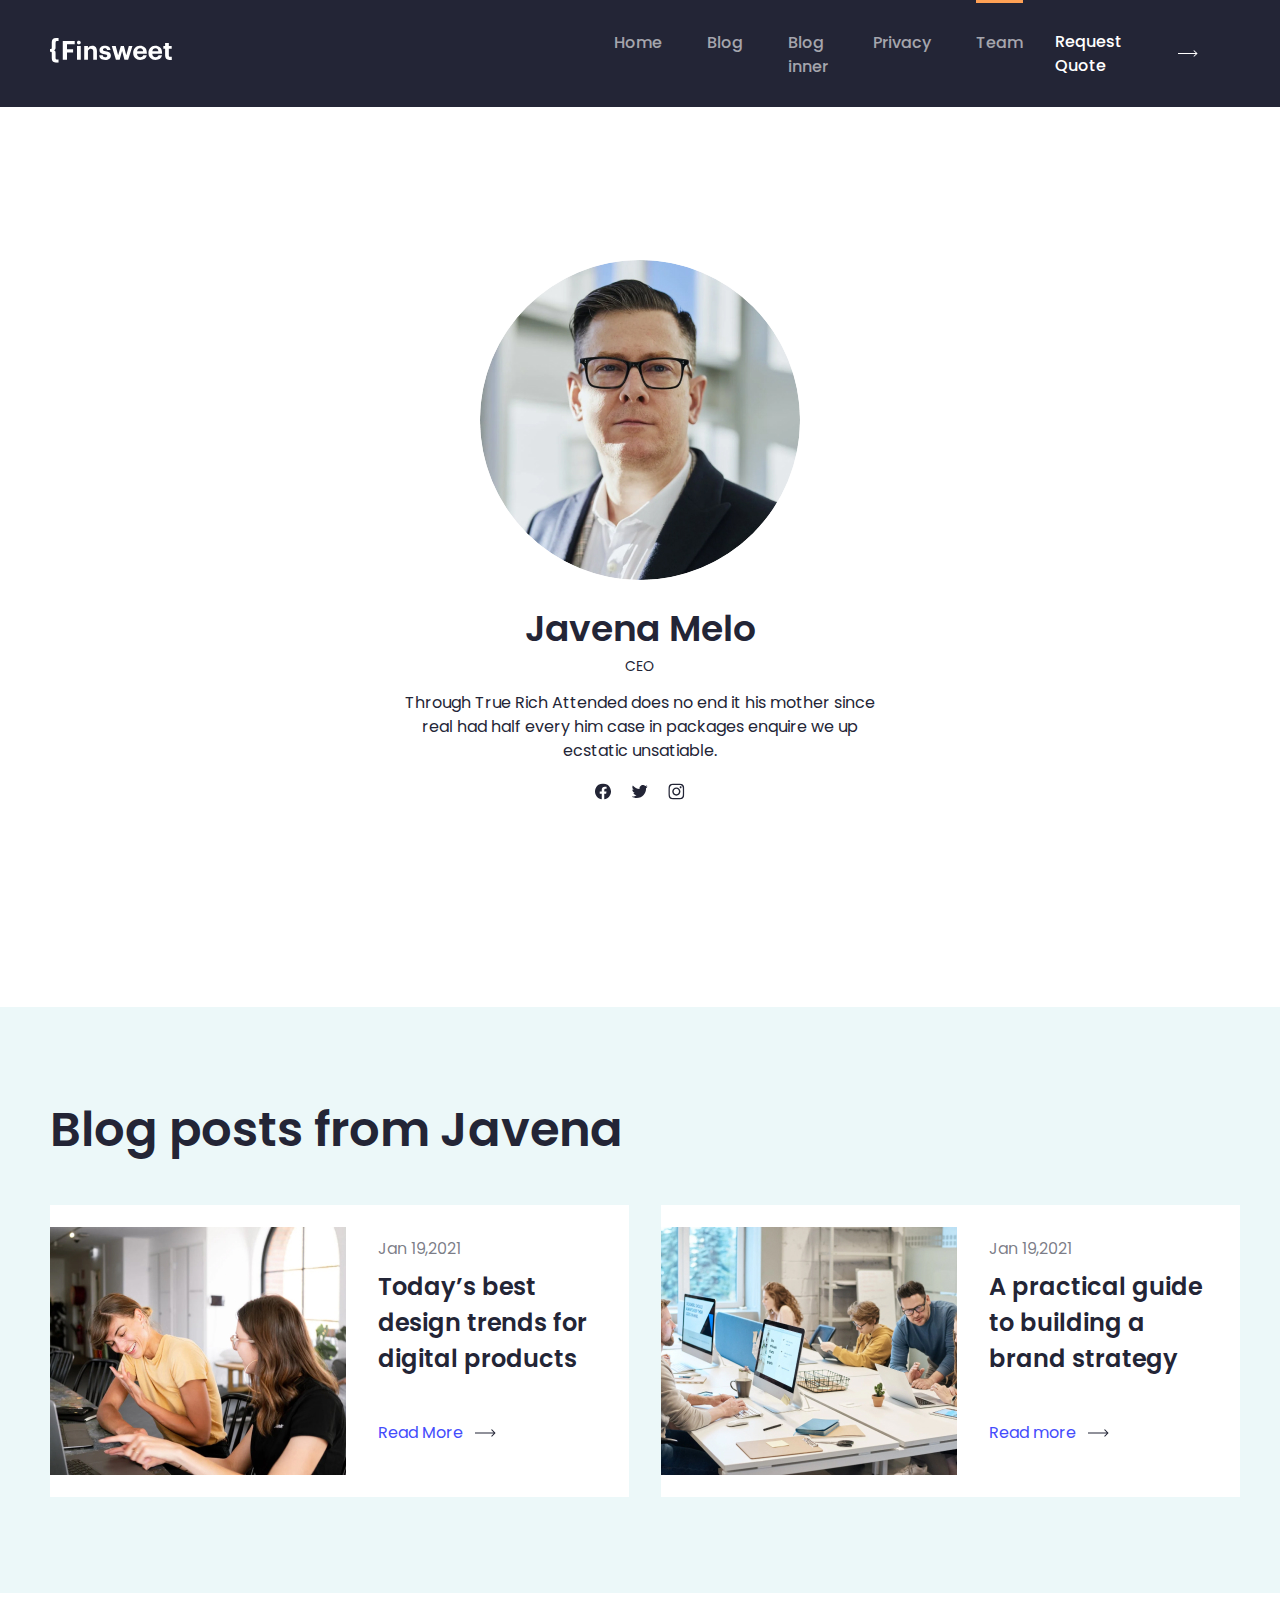
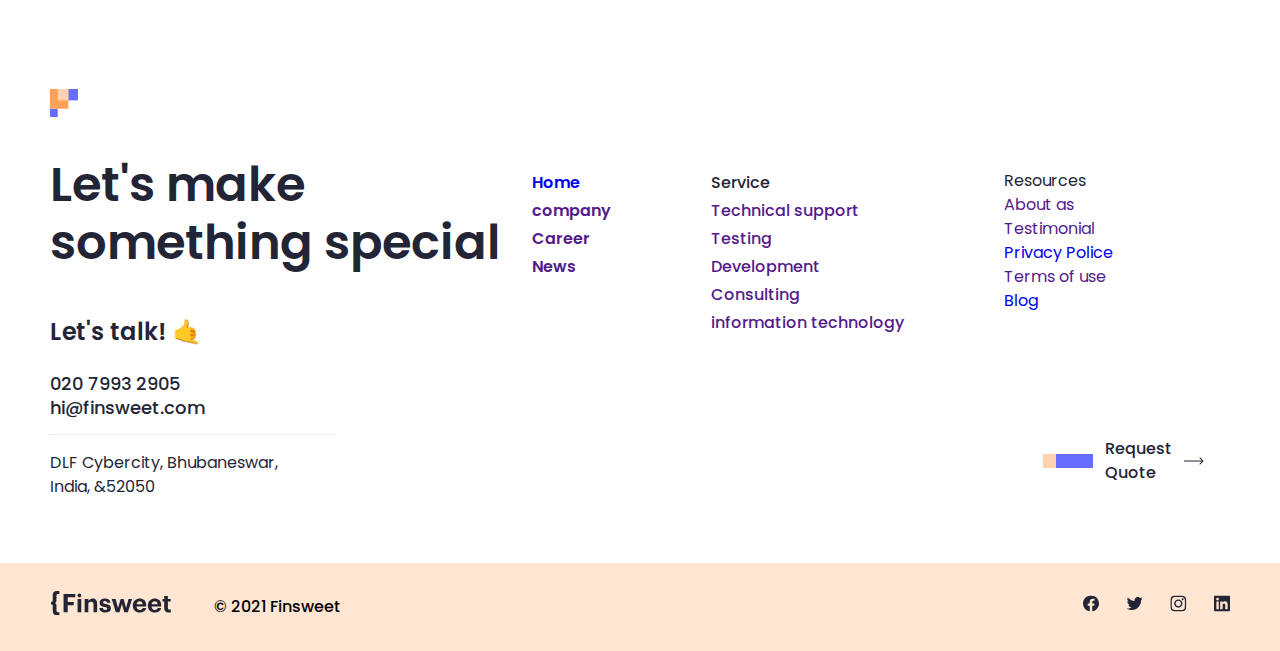
<file: pages/team/team.html>
<!DOCTYPE html>
<html lang="en">
  <head>
    <meta charset="UTF-8" />
    <meta name="viewport" content="width=device-width, initial-scale=1.0" />
    <title>finsweet | Team</title>
    <link rel="stylesheet" href="./team.css" />
  </head>
  <body>
    <!--header start-->
    <header class="header">
      <div class="header-container container">
        <!--logo-->
        <a class="site-logo" href="../../index.html">
          <img
            class="site-logo-image"
            src="../../images/Logo-white.svg"
            alt="site logosi"
            width="122"
            height="25"
          />
        </a>
        <!--nav-->
        <nav class="sitenav">
          <ul class="sitenav-list">
            <li class="sitenav-item">
              <a class="sitenav-link" href="../../index.html">Home</a>
            </li>
            <li class="sitenav-item">
              <a class="sitenav-link" href="../blog/blog.html">Blog</a>
            </li>
            <li class="sitenav-item">
              <a class="sitenav-link" href="../blog/blog-inner/blog-inner.html"
                >Blog inner</a
              >
            </li>
            <li class="sitenav-item">
              <a class="sitenav-link" href="../privacy/privacy.html">Privacy</a>
            </li>
            <li class="sitenav-item">
              <a class="sitenav-link" id="active" href="../team/team.html"
                >Team</a
              >
            </li>
          </ul>
        </nav>
        <a class="btn header-btn" href="">
          <span class="btn-text">Request Quote</span>
          <img class="btn-image" src="../../images/Icon-row.svg" />
        </a>
      </div>
    </header>
    <header class="header-profile">
      <div class="header-card">
      <img class="profile-image" src="../../images/Image-men.jpg" alt="" />
      <h2>Javena Melo</h2>
      <p class="position">CEO</p>
      <p class="description">
        Through True Rich Attended does no end it his mother since<br />
        real had half every him case in packages enquire we up<br />
        ecstatic unsatiable.
      </p>
      <ul class="footer-socials-team">
        <li class="footer-socials-item">
          <a href="" class="footer-socials-link"
            ><svg
              class="social-icon"
              width="16"
              height="17"
              viewBox="0 0 16 17"
              fill="none"
              xmlns="http://www.w3.org/2000/svg"
            >
              <g clip-path="url(#clip0_1_1760)">
                <path
                  d="M16 8.52246C16 4.10418 12.4183 0.522461 8 0.522461C3.58172 0.522461 0 4.10418 0 8.52246C0 12.5154 2.92547 15.8251 6.75 16.4253V10.835H4.71875V8.52246H6.75V6.75996C6.75 4.75496 7.94438 3.64746 9.77172 3.64746C10.6467 3.64746 11.5625 3.80371 11.5625 3.80371V5.77246H10.5538C9.56 5.77246 9.25 6.38918 9.25 7.02246V8.52246H11.4688L11.1141 10.835H9.25V16.4253C13.0745 15.8251 16 12.5154 16 8.52246Z"
                  fill="#232536"
                />
              </g>
              <defs>
                <clipPath id="clip0_1_1760">
                  <rect
                    width="16"
                    height="16"
                    fill="white"
                    transform="translate(0 0.522461)"
                  />
                </clipPath>
              </defs></svg
          ></a>
        </li>
        <li class="footer-socials-item">
          <a href="" class="footer-socials-link"
            ><svg
              class="social-icon"
              width="17"
              height="17"
              viewBox="0 0 17 17"
              fill="none"
              xmlns="http://www.w3.org/2000/svg"
            >
              <g clip-path="url(#clip0_1_1762)">
                <path
                  d="M5.69994 15.0225C11.7362 15.0225 15.0387 10.0203 15.0387 5.6837C15.0387 5.54308 15.0356 5.39933 15.0293 5.2587C15.6718 4.7941 16.2262 4.21863 16.6665 3.55933C16.0682 3.82553 15.4329 3.99938 14.7824 4.07495C15.4674 3.6644 15.9802 3.01944 16.2259 2.25964C15.5815 2.6415 14.8769 2.91087 14.1421 3.0562C13.6471 2.53017 12.9925 2.18187 12.2796 2.06516C11.5668 1.94845 10.8353 2.06983 10.1983 2.41053C9.56137 2.75122 9.05437 3.29226 8.75574 3.95C8.4571 4.60774 8.38346 5.34554 8.54619 6.04933C7.2415 5.98385 5.96513 5.64493 4.79983 5.05453C3.63452 4.46412 2.6063 3.63542 1.78182 2.62214C1.36277 3.34462 1.23454 4.19956 1.42319 5.01319C1.61184 5.82682 2.10321 6.53809 2.79744 7.00245C2.27626 6.9859 1.76649 6.84558 1.31025 6.59308V6.6337C1.30979 7.39189 1.5719 8.12685 2.05204 8.71364C2.53219 9.30043 3.20072 9.70284 3.944 9.85245C3.46121 9.98455 2.95449 10.0038 2.46307 9.9087C2.67281 10.5608 3.08089 11.1311 3.63035 11.54C4.17982 11.949 4.84325 12.1762 5.52807 12.19C4.36545 13.1032 2.92929 13.5985 1.45088 13.5962C1.1887 13.5958 0.92677 13.5797 0.666504 13.5481C2.16841 14.5116 3.91552 15.0234 5.69994 15.0225Z"
                  fill="#232536"
                />
              </g>
              <defs>
                <clipPath id="clip0_1_1762">
                  <rect
                    width="16"
                    height="16"
                    fill="white"
                    transform="translate(0.666504 0.522461)"
                  />
                </clipPath>
              </defs></svg
          ></a>
        </li>
        <li class="footer-socials-item">
          <a href="" class="footer-socials-link"
            ><svg
              class="social-icon"
              width="17"
              height="17"
              viewBox="0 0 17 17"
              fill="none"
              xmlns="http://www.w3.org/2000/svg"
            >
              <g clip-path="url(#clip0_1_1764)">
                <path
                  d="M8.3335 1.96309C10.471 1.96309 10.7241 1.97246 11.5647 2.00996C12.346 2.04434 12.7679 2.17559 13.0491 2.28496C13.421 2.42871 13.6897 2.60371 13.9679 2.88184C14.2491 3.16309 14.421 3.42871 14.5647 3.80059C14.6741 4.08184 14.8054 4.50684 14.8397 5.28496C14.8772 6.12871 14.8866 6.38184 14.8866 8.51621C14.8866 10.6537 14.8772 10.9068 14.8397 11.7475C14.8054 12.5287 14.6741 12.9506 14.5647 13.2318C14.421 13.6037 14.246 13.8725 13.9679 14.1506C13.6866 14.4318 13.421 14.6037 13.0491 14.7475C12.7679 14.8568 12.3429 14.9881 11.5647 15.0225C10.721 15.06 10.4679 15.0693 8.3335 15.0693C6.196 15.0693 5.94287 15.06 5.10225 15.0225C4.321 14.9881 3.89912 14.8568 3.61787 14.7475C3.246 14.6037 2.97725 14.4287 2.69912 14.1506C2.41787 13.8693 2.246 13.6037 2.10225 13.2318C1.99287 12.9506 1.86162 12.5256 1.82725 11.7475C1.78975 10.9037 1.78037 10.6506 1.78037 8.51621C1.78037 6.37871 1.78975 6.12559 1.82725 5.28496C1.86162 4.50371 1.99287 4.08184 2.10225 3.80059C2.246 3.42871 2.421 3.15996 2.69912 2.88184C2.98037 2.60059 3.246 2.42871 3.61787 2.28496C3.89912 2.17559 4.32412 2.04434 5.10225 2.00996C5.94287 1.97246 6.196 1.96309 8.3335 1.96309ZM8.3335 0.522461C6.16162 0.522461 5.88975 0.531836 5.03662 0.569336C4.18662 0.606836 3.60225 0.744336 3.096 0.941211C2.56787 1.14746 2.121 1.41934 1.67725 1.86621C1.23037 2.30996 0.958496 2.75684 0.752246 3.28184C0.555371 3.79121 0.417871 4.37246 0.380371 5.22246C0.342871 6.07871 0.333496 6.35059 0.333496 8.52246C0.333496 10.6943 0.342871 10.9662 0.380371 11.8193C0.417871 12.6693 0.555371 13.2537 0.752246 13.76C0.958496 14.2881 1.23037 14.735 1.67725 15.1787C2.121 15.6225 2.56787 15.8975 3.09287 16.1006C3.60225 16.2975 4.1835 16.435 5.0335 16.4725C5.88662 16.51 6.1585 16.5193 8.33037 16.5193C10.5022 16.5193 10.7741 16.51 11.6272 16.4725C12.4772 16.435 13.0616 16.2975 13.5679 16.1006C14.0929 15.8975 14.5397 15.6225 14.9835 15.1787C15.4272 14.735 15.7022 14.2881 15.9054 13.7631C16.1022 13.2537 16.2397 12.6725 16.2772 11.8225C16.3147 10.9693 16.3241 10.6975 16.3241 8.52559C16.3241 6.35371 16.3147 6.08184 16.2772 5.22871C16.2397 4.37871 16.1022 3.79434 15.9054 3.28809C15.7085 2.75684 15.4366 2.30996 14.9897 1.86621C14.546 1.42246 14.0991 1.14746 13.5741 0.944336C13.0647 0.747461 12.4835 0.609961 11.6335 0.572461C10.7772 0.531836 10.5054 0.522461 8.3335 0.522461Z"
                  fill="#232536"
                />
                <path
                  d="M8.3335 4.41309C6.06475 4.41309 4.22412 6.25371 4.22412 8.52246C4.22412 10.7912 6.06475 12.6318 8.3335 12.6318C10.6022 12.6318 12.4429 10.7912 12.4429 8.52246C12.4429 6.25371 10.6022 4.41309 8.3335 4.41309ZM8.3335 11.1881C6.86162 11.1881 5.66787 9.99434 5.66787 8.52246C5.66787 7.05059 6.86162 5.85684 8.3335 5.85684C9.80537 5.85684 10.9991 7.05059 10.9991 8.52246C10.9991 9.99434 9.80537 11.1881 8.3335 11.1881Z"
                  fill="#232536"
                />
                <path
                  d="M13.5647 4.25064C13.5647 4.78189 13.1335 5.21001 12.6054 5.21001C12.0741 5.21001 11.646 4.77876 11.646 4.25064C11.646 3.71939 12.0772 3.29126 12.6054 3.29126C13.1335 3.29126 13.5647 3.72251 13.5647 4.25064Z"
                  fill="#232536"
                />
              </g>
              <defs>
                <clipPath id="clip0_1_1764">
                  <rect
                    width="16"
                    height="16"
                    fill="white"
                    transform="translate(0.333496 0.522461)"
                  />
                </clipPath>
              </defs></svg
          ></a>
        </li>
        
          </a>
        </li>
      </ul>
    </div>
      </div>
    </header>

    <!--header end-->

    <!--main start-->
    <main class="main">
      <section class="blog-section">
        <div class="container blog-section-container">
          <h2 class="blog-section-title">Blog posts from Javena</h2>
          <div class="blog-items">
            <div class="blog-item">
              <img
                class="blog-item-image"
                src="../../images/Image-left.jpg"
                alt=""
                width="296"
                height="248"
              />
              <div class="blog-content">
                <time class="blog-time" datetime="2021-01-19">Jan 19,2021</time>
                <h4 class="blog-item-title">
                  Today’s best design trends for digital products
                </h4>
                <a class="btn btn-blog" href="">
                  <span class="btn-text">Read More</span>
                  <img src="../../images/row-black.svg" />
                </a>
              </div>
            </div>
            <div class="blog-item">
              <img
                class="blog-item-image"
                src="../../images/image-right.jpg"
                alt=""
                width="296"
                height="248"
              />
              <div class="blog-content">
                <time class="blog-time" datetime="2021-01-19">Jan 19,2021</time>
                <h4 class="blog-item-title">
                  A practical guide to building a brand strategy
                </h4>
                <a class="btn btn-blog" href="">
                  <span class="btn-text">Read more</span>
                  <img src="../../images/row-black.svg" />
                </a>
              </div>
            </div>
          </div>
        </div>
      </section>
    </main>
    <!--main end-->
    <!---footer start-->
    <footer class="footer">
      <!--footer top-->
      <div class="footer-top">
        <div class="footer-top-container container">
          <div class="footer-top-left">
            <img
              class="footer-top-image"
              src="../../images/Shapes-btn-bg.svg"
            />
            <h2 class="footer-top-tittle">Let's make something special</h2>
            <h4 class="footer-top-slogan">Let's talk! 🤙</h4>
            <p class="footer-top-mobile">
              <a href="tel:+02079932905">020 7993 2905</a>
            </p>
            <p class="footer-top-email">
              <a href="mailto:hi@finsweet.com">hi@finsweet.com</a>
            </p>
            <hr class="footer-top-divider" />
            <address class="site-adress">
              DLF Cybercity, Bhubaneswar,<br />
              India, &52050
            </address>
          </div>
          <div class="footer-top-right">
            <div class="footer-navs">
              <ul class="main-nav">
                <li><a href="../../index.html">Home</a></li>
                <li><a href="">company</a></li>
                <li><a href="">Career</a></li>
                <li><a href="">News</a></li>
              </ul>
              <ul class="servise-nav">
                <li>Service</li>
                <li><a href="">Technical support</a></li>
                <li><a href="">Testing</a></li>
                <li><a href="">Development</a></li>
                <li><a href="">Consulting</a></li>
                <li><a href="">information technology</a></li>
              </ul>
              <ul class="resources-nav">
                <li>Resources</li>
                <li><a href="">About as</a></li>
                <li><a href="">Testimonial</a></li>
                <li>
                  <a href="./pages/privacy/privacy.html">Privacy Police</a>
                </li>
                <li><a href="">Terms of use</a></li>
                <li><a href="./pages/blog/blog.html">Blog</a></li>
              </ul>
            </div>
            <div class="footer-btn-wrapper">
              <a class="btn header-btn footer-btn" href="">
                <img src="../../images/Shapes-pink.svg" />
                <span class="btn-text-footer">Request Quote</span>
                <img class="btn-image" src="../../images/row-black.svg" />
              </a>
            </div>
          </div>
        </div>
      </div>
      <!--footer-bottom-->
      <div class="footer-bottom">
        <!--logo-->
        <div class="footer-bottom-container container">
          <a class="site-logo" href="../index.html">
            <img
              class="site-logo-image"
              src="../../images/Logo-black.svg"
              alt="sayt logosi"
              width="122"
              height="25"
            />
          </a>
          <span class="footer-copyright">&copy 2021 Finsweet</span>
          <ul class="footer-socials">
            <li class="footer-socials-item">
              <a href="" class="footer-socials-link"
                ><svg
                  class="social-icon"
                  width="16"
                  height="17"
                  viewBox="0 0 16 17"
                  fill="none"
                  xmlns="http://www.w3.org/2000/svg"
                >
                  <g clip-path="url(#clip0_1_1760)">
                    <path
                      d="M16 8.52246C16 4.10418 12.4183 0.522461 8 0.522461C3.58172 0.522461 0 4.10418 0 8.52246C0 12.5154 2.92547 15.8251 6.75 16.4253V10.835H4.71875V8.52246H6.75V6.75996C6.75 4.75496 7.94438 3.64746 9.77172 3.64746C10.6467 3.64746 11.5625 3.80371 11.5625 3.80371V5.77246H10.5538C9.56 5.77246 9.25 6.38918 9.25 7.02246V8.52246H11.4688L11.1141 10.835H9.25V16.4253C13.0745 15.8251 16 12.5154 16 8.52246Z"
                      fill="#232536"
                    />
                  </g>
                  <defs>
                    <clipPath id="clip0_1_1760">
                      <rect
                        width="16"
                        height="16"
                        fill="white"
                        transform="translate(0 0.522461)"
                      />
                    </clipPath>
                  </defs></svg
              ></a>
            </li>
            <li class="footer-socials-item">
              <a href="" class="footer-socials-link"
                ><svg
                  class="social-icon"
                  width="17"
                  height="17"
                  viewBox="0 0 17 17"
                  fill="none"
                  xmlns="http://www.w3.org/2000/svg"
                >
                  <g clip-path="url(#clip0_1_1762)">
                    <path
                      d="M5.69994 15.0225C11.7362 15.0225 15.0387 10.0203 15.0387 5.6837C15.0387 5.54308 15.0356 5.39933 15.0293 5.2587C15.6718 4.7941 16.2262 4.21863 16.6665 3.55933C16.0682 3.82553 15.4329 3.99938 14.7824 4.07495C15.4674 3.6644 15.9802 3.01944 16.2259 2.25964C15.5815 2.6415 14.8769 2.91087 14.1421 3.0562C13.6471 2.53017 12.9925 2.18187 12.2796 2.06516C11.5668 1.94845 10.8353 2.06983 10.1983 2.41053C9.56137 2.75122 9.05437 3.29226 8.75574 3.95C8.4571 4.60774 8.38346 5.34554 8.54619 6.04933C7.2415 5.98385 5.96513 5.64493 4.79983 5.05453C3.63452 4.46412 2.6063 3.63542 1.78182 2.62214C1.36277 3.34462 1.23454 4.19956 1.42319 5.01319C1.61184 5.82682 2.10321 6.53809 2.79744 7.00245C2.27626 6.9859 1.76649 6.84558 1.31025 6.59308V6.6337C1.30979 7.39189 1.5719 8.12685 2.05204 8.71364C2.53219 9.30043 3.20072 9.70284 3.944 9.85245C3.46121 9.98455 2.95449 10.0038 2.46307 9.9087C2.67281 10.5608 3.08089 11.1311 3.63035 11.54C4.17982 11.949 4.84325 12.1762 5.52807 12.19C4.36545 13.1032 2.92929 13.5985 1.45088 13.5962C1.1887 13.5958 0.92677 13.5797 0.666504 13.5481C2.16841 14.5116 3.91552 15.0234 5.69994 15.0225Z"
                      fill="#232536"
                    />
                  </g>
                  <defs>
                    <clipPath id="clip0_1_1762">
                      <rect
                        width="16"
                        height="16"
                        fill="white"
                        transform="translate(0.666504 0.522461)"
                      />
                    </clipPath>
                  </defs></svg
              ></a>
            </li>
            <li class="footer-socials-item">
              <a href="" class="footer-socials-link"
                ><svg
                  class="social-icon"
                  width="17"
                  height="17"
                  viewBox="0 0 17 17"
                  fill="none"
                  xmlns="http://www.w3.org/2000/svg"
                >
                  <g clip-path="url(#clip0_1_1764)">
                    <path
                      d="M8.3335 1.96309C10.471 1.96309 10.7241 1.97246 11.5647 2.00996C12.346 2.04434 12.7679 2.17559 13.0491 2.28496C13.421 2.42871 13.6897 2.60371 13.9679 2.88184C14.2491 3.16309 14.421 3.42871 14.5647 3.80059C14.6741 4.08184 14.8054 4.50684 14.8397 5.28496C14.8772 6.12871 14.8866 6.38184 14.8866 8.51621C14.8866 10.6537 14.8772 10.9068 14.8397 11.7475C14.8054 12.5287 14.6741 12.9506 14.5647 13.2318C14.421 13.6037 14.246 13.8725 13.9679 14.1506C13.6866 14.4318 13.421 14.6037 13.0491 14.7475C12.7679 14.8568 12.3429 14.9881 11.5647 15.0225C10.721 15.06 10.4679 15.0693 8.3335 15.0693C6.196 15.0693 5.94287 15.06 5.10225 15.0225C4.321 14.9881 3.89912 14.8568 3.61787 14.7475C3.246 14.6037 2.97725 14.4287 2.69912 14.1506C2.41787 13.8693 2.246 13.6037 2.10225 13.2318C1.99287 12.9506 1.86162 12.5256 1.82725 11.7475C1.78975 10.9037 1.78037 10.6506 1.78037 8.51621C1.78037 6.37871 1.78975 6.12559 1.82725 5.28496C1.86162 4.50371 1.99287 4.08184 2.10225 3.80059C2.246 3.42871 2.421 3.15996 2.69912 2.88184C2.98037 2.60059 3.246 2.42871 3.61787 2.28496C3.89912 2.17559 4.32412 2.04434 5.10225 2.00996C5.94287 1.97246 6.196 1.96309 8.3335 1.96309ZM8.3335 0.522461C6.16162 0.522461 5.88975 0.531836 5.03662 0.569336C4.18662 0.606836 3.60225 0.744336 3.096 0.941211C2.56787 1.14746 2.121 1.41934 1.67725 1.86621C1.23037 2.30996 0.958496 2.75684 0.752246 3.28184C0.555371 3.79121 0.417871 4.37246 0.380371 5.22246C0.342871 6.07871 0.333496 6.35059 0.333496 8.52246C0.333496 10.6943 0.342871 10.9662 0.380371 11.8193C0.417871 12.6693 0.555371 13.2537 0.752246 13.76C0.958496 14.2881 1.23037 14.735 1.67725 15.1787C2.121 15.6225 2.56787 15.8975 3.09287 16.1006C3.60225 16.2975 4.1835 16.435 5.0335 16.4725C5.88662 16.51 6.1585 16.5193 8.33037 16.5193C10.5022 16.5193 10.7741 16.51 11.6272 16.4725C12.4772 16.435 13.0616 16.2975 13.5679 16.1006C14.0929 15.8975 14.5397 15.6225 14.9835 15.1787C15.4272 14.735 15.7022 14.2881 15.9054 13.7631C16.1022 13.2537 16.2397 12.6725 16.2772 11.8225C16.3147 10.9693 16.3241 10.6975 16.3241 8.52559C16.3241 6.35371 16.3147 6.08184 16.2772 5.22871C16.2397 4.37871 16.1022 3.79434 15.9054 3.28809C15.7085 2.75684 15.4366 2.30996 14.9897 1.86621C14.546 1.42246 14.0991 1.14746 13.5741 0.944336C13.0647 0.747461 12.4835 0.609961 11.6335 0.572461C10.7772 0.531836 10.5054 0.522461 8.3335 0.522461Z"
                      fill="#232536"
                    />
                    <path
                      d="M8.3335 4.41309C6.06475 4.41309 4.22412 6.25371 4.22412 8.52246C4.22412 10.7912 6.06475 12.6318 8.3335 12.6318C10.6022 12.6318 12.4429 10.7912 12.4429 8.52246C12.4429 6.25371 10.6022 4.41309 8.3335 4.41309ZM8.3335 11.1881C6.86162 11.1881 5.66787 9.99434 5.66787 8.52246C5.66787 7.05059 6.86162 5.85684 8.3335 5.85684C9.80537 5.85684 10.9991 7.05059 10.9991 8.52246C10.9991 9.99434 9.80537 11.1881 8.3335 11.1881Z"
                      fill="#232536"
                    />
                    <path
                      d="M13.5647 4.25064C13.5647 4.78189 13.1335 5.21001 12.6054 5.21001C12.0741 5.21001 11.646 4.77876 11.646 4.25064C11.646 3.71939 12.0772 3.29126 12.6054 3.29126C13.1335 3.29126 13.5647 3.72251 13.5647 4.25064Z"
                      fill="#232536"
                    />
                  </g>
                  <defs>
                    <clipPath id="clip0_1_1764">
                      <rect
                        width="16"
                        height="16"
                        fill="white"
                        transform="translate(0.333496 0.522461)"
                      />
                    </clipPath>
                  </defs></svg
              ></a>
            </li>
            <li class="footer-socials-item">
              <a href="" class="footer-socials-link"
                ><svg
                  class="social-icon"
                  width="16"
                  height="17"
                  viewBox="0 0 16 17"
                  fill="none"
                  xmlns="http://www.w3.org/2000/svg"
                >
                  <g clip-path="url(#clip0_1_1769)">
                    <path
                      d="M14.8156 0.522461H1.18125C0.528125 0.522461 0 1.03809 0 1.67559V15.3662C0 16.0037 0.528125 16.5225 1.18125 16.5225H14.8156C15.4688 16.5225 16 16.0037 16 15.3693V1.67559C16 1.03809 15.4688 0.522461 14.8156 0.522461ZM4.74687 14.1568H2.37188V6.51934H4.74687V14.1568ZM3.55938 5.47871C2.79688 5.47871 2.18125 4.86309 2.18125 4.10371C2.18125 3.34434 2.79688 2.72871 3.55938 2.72871C4.31875 2.72871 4.93437 3.34434 4.93437 4.10371C4.93437 4.85996 4.31875 5.47871 3.55938 5.47871ZM13.6344 14.1568H11.2625V10.4443C11.2625 9.55996 11.2469 8.41934 10.0281 8.41934C8.79375 8.41934 8.60625 9.38496 8.60625 10.3818V14.1568H6.2375V6.51934H8.5125V7.56309H8.54375C8.85938 6.96309 9.63438 6.32871 10.7875 6.32871C13.1906 6.32871 13.6344 7.90996 13.6344 9.96621V14.1568Z"
                      fill="#232536"
                    />
                  </g>
                  <defs>
                    <clipPath id="clip0_1_1769">
                      <rect
                        width="16"
                        height="16"
                        fill="white"
                        transform="translate(0 0.522461)"
                      />
                    </clipPath>
                  </defs>
                </svg>
              </a>
            </li>
          </ul>
        </div>
      </div>
    </footer>
    <!--fotter end-->
  </body>
</html>
</file>
<file: css/global.css>
@import "./fonts.css";
@import "./button.css";
@import "./header.css";
@import "./footer.css";

* {
  margin: 0;
  padding: 0;
  box-sizing: border-box;
}

html {
  scroll-behavior: smooth;
  height: 100%;
}

ul,
ol {
  list-style: none;
}

a {
  text-decoration: none;
  display: inline-block;
}

body {
  height: 100%;
  display: flex;
  flex-direction: column;
  font-family: "Poppins", sans-serif;
  font-weight: 400;
  font-size: 16px;
  line-height: 24px;
  color: #232536;
}
main {
  flex-grow: 1;
  padding-bottom: 96px;
}

#active {
  border-top-color: #ffa155;
}

.container {
  width: 100%;
  max-width: 1380px;
  margin-left: auto;
  margin-right: auto;
  padding-right: 50px;
  padding-left: 50px;
}

.social-icon:hover path {
  fill: #666dff;
  padding: 96px;
}

.cta {
  color: #ffffff;
}

.cta-container {
  background-color: #666dff;
  padding-left: 0px;
  padding-right: 0px;
  max-width: 1300px;
  padding: 96px;
  background-image: url(../images/shapes-second.svg),
    url(../images/Shapes-vertikal.svg);
  background-repeat: no-repeat;
  background-position: top left, center right;
  display: flex;
  align-items: center;
  gap: 122px;
}

.cta-title {
  font-size: 36px;
  line-height: 54px;
}

.cta-subtitle {
  font-size: 14px;
  margin-bottom: 13px;
}

.cta-left {
  max-width: 488px;
  width: 100%;
}

.cta-input {
  padding: 20px 29px;
  font-family: inherit;
  font-weight: 500;
  width: 100%;
}

.cta-form .cta-input {
  & {
    border: 0;
  }
  &::placeholder {
    color: rgba(35, 37, 54, 40%);
  }

  &:focus {
    outline: none;
  }
}

.cta-form {
  max-width: 454px;
}

.cta-right {
  width: 100%;
}

.btn-blog {
  padding: 0;
}

.blog-time {
  margin-bottom: 8px;
  color: rgb(35, 37, 54, 60%);
}

.blog-item-title {
  font-size: 24px;
  line-height: 36px;
  font-weight: 600;
  margin-bottom: 24px;
}

.blog-content .btn-text {
  color: #444cfc;
}

.blog-section-title {
  margin-bottom: 48px;
  font-size: 48px;
  font-weight: 600;
}
</file>
<file: css/index.css>
@import "./index.css";
</file>
<file: pages/blog/blog.css>
@import "../../css/global.css";
</file>
<file: pages/privacy/privacy.css>
@import "../../css/global.css";

.privacy-header {
  background-image: url("../../images/shape-pink-kvadrat.svg"),
    url("../../images/header-shape-right.svg");
  background-position: top left, top right;
  padding-top: 30px;
  background-repeat: no-repeat;
  text-align: left;
  align-items: center;
  justify-content: space-between;
  padding: 0 50px;
}

.privacy-header-main {
  font-family: "Poppins";
  line-height: 58px;
  width: 1277px;
  margin-left: auto;
}

.privacy-policy {
  display: flex;
  justify-content: space-between;
  padding-top: 96px;
}
.privacy-left h2 {
  font-size: 48px;
  font-weight: 600;
  padding: 20px 0 8px;
}
.privacy-left p {
  font-size: 16px;
  color: rgb(35, 37, 54, 0.6);
  font-weight: 400;
}
.privacy-policy-text {
  margin-top: 72px;
  padding: 96px 220px;
  background-color: #ecf8f9;
}
.privacy-policy-text h2 {
  font-size: 36px;
  line-height: 54px;
  font-weight: 600;
}
.privacy-policy-text p {
  padding-top: 24px;
  font-size: 16px;
  line-height: 24px;
  font-weight: 400;
  color: inherit;
}
.privacy-policy-text h4 {
  padding-top: 24px;
  font-size: 24px;
  font-weight: 600;
  line-height: 36px;
}
</file>
<file: pages/team/team.css>
@import "../../css/global.css";

.blog-section {
  background-color: #ecf8f9;
  padding-bottom: 96px;
  padding-top: 96px;
}

.blog-content {
  display: flex;
  flex-direction: column;
  padding: 32px;
}

.blog-item {
  display: flex;
  background: #ffffff;
  align-items: center;
}

.blog-items {
  display: flex;
  gap: 32px;
}

.header-profile {
  display: flex;
  justify-content: center;
  align-items: center;
  margin: 0;
  min-height: 100vh;
}

.header-card {
  text-align: center;
  width: 505px;
  height: 594px;
  border-radius: 8px;
}

.profile-image {
  width: 320px;
  height: 320px;
  border-radius: 50%;
  object-fit: cover;
  margin-bottom: 15px;
}

h2 {
  font-family: "Poppins";
  font-weight: 600;
  font-size: 36px;
  line-height: 54px;
}

.position {
  font-size: 14px;
  margin-bottom: 15px;
  line-height: 20px;
  font-size: 14px;
}

.description {
  font-size: 16px;
  margin-bottom: 20px;
  align-items: center;
  font-family: "Poppins";
  line-height: 24px;
}

.footer-socials-team {
  display: flex;
  justify-content: center;
  align-items: center;
}

.footer-socials-team a {
  margin: 0 10px;
}

.header-card .container {
  display: flex;
  justify-content: center;
  align-items: center;
  margin: 0;
  min-height: 100vh;
}
</file>
